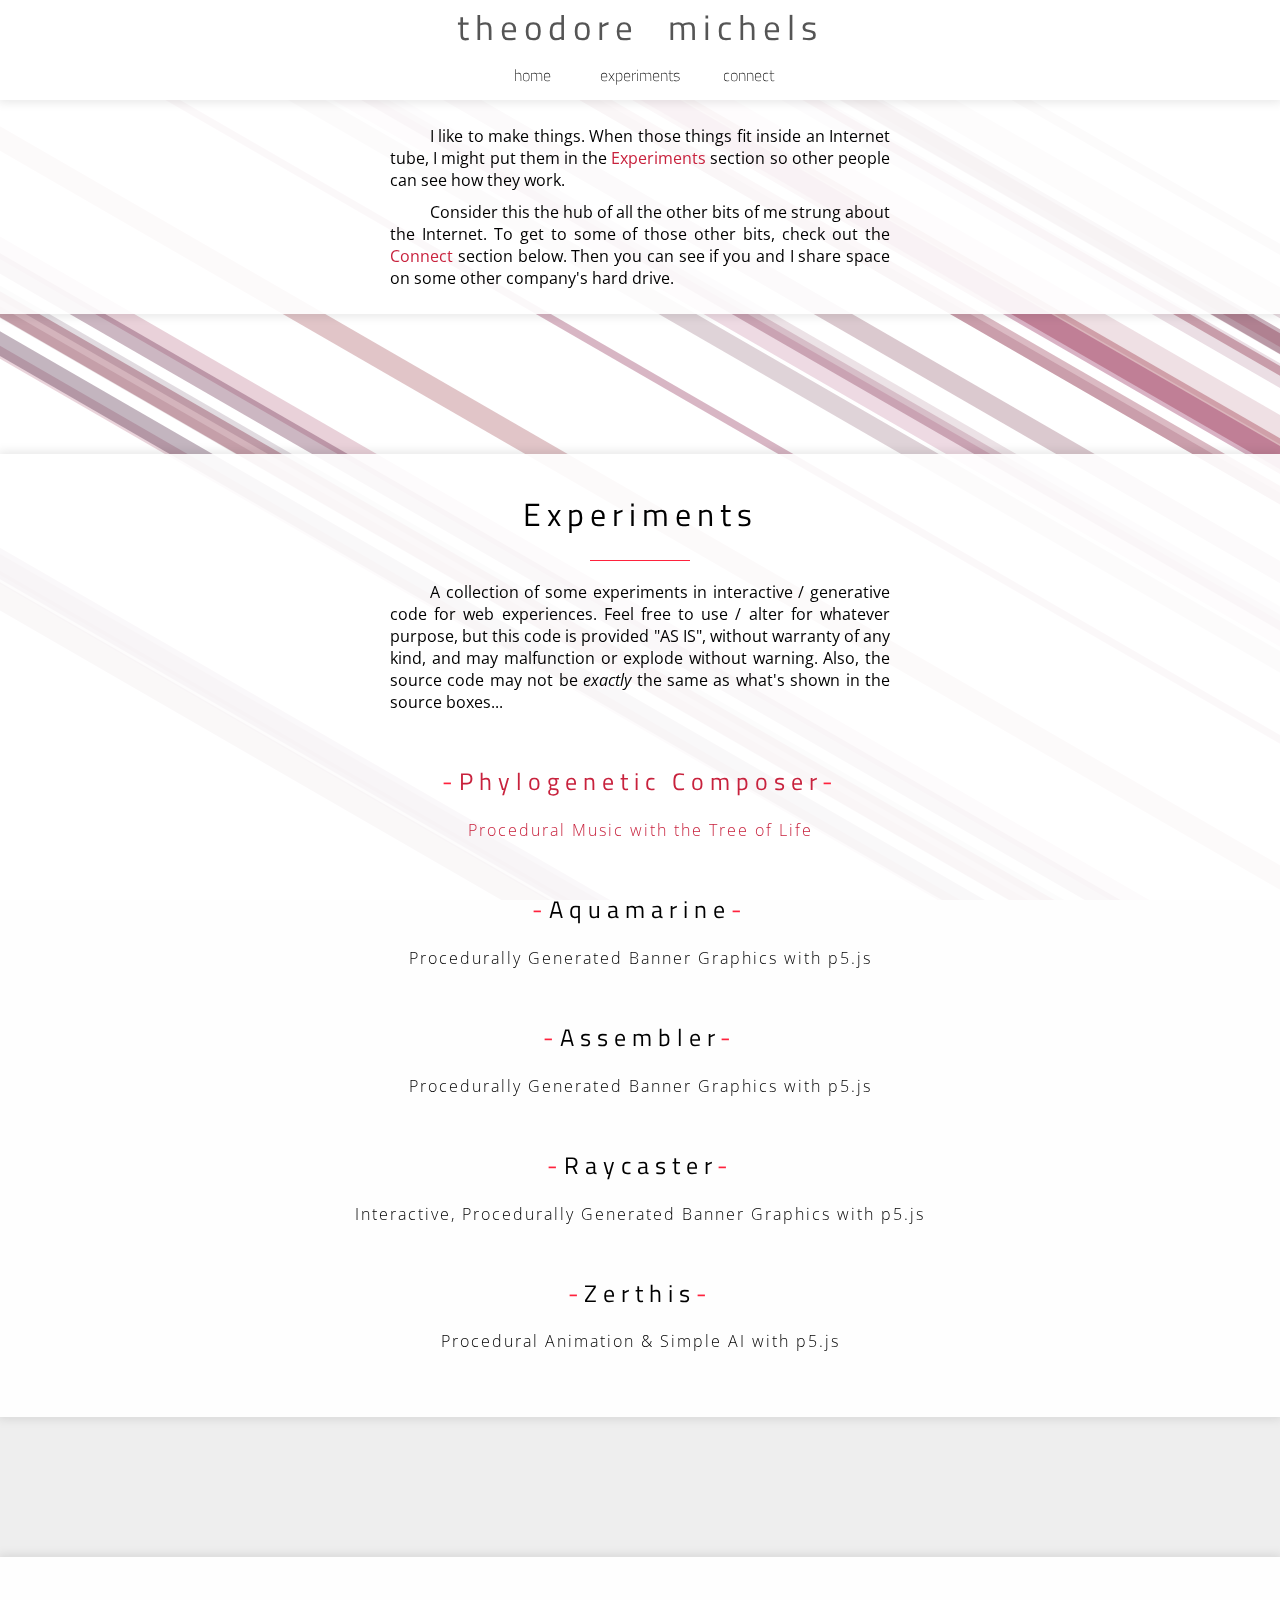
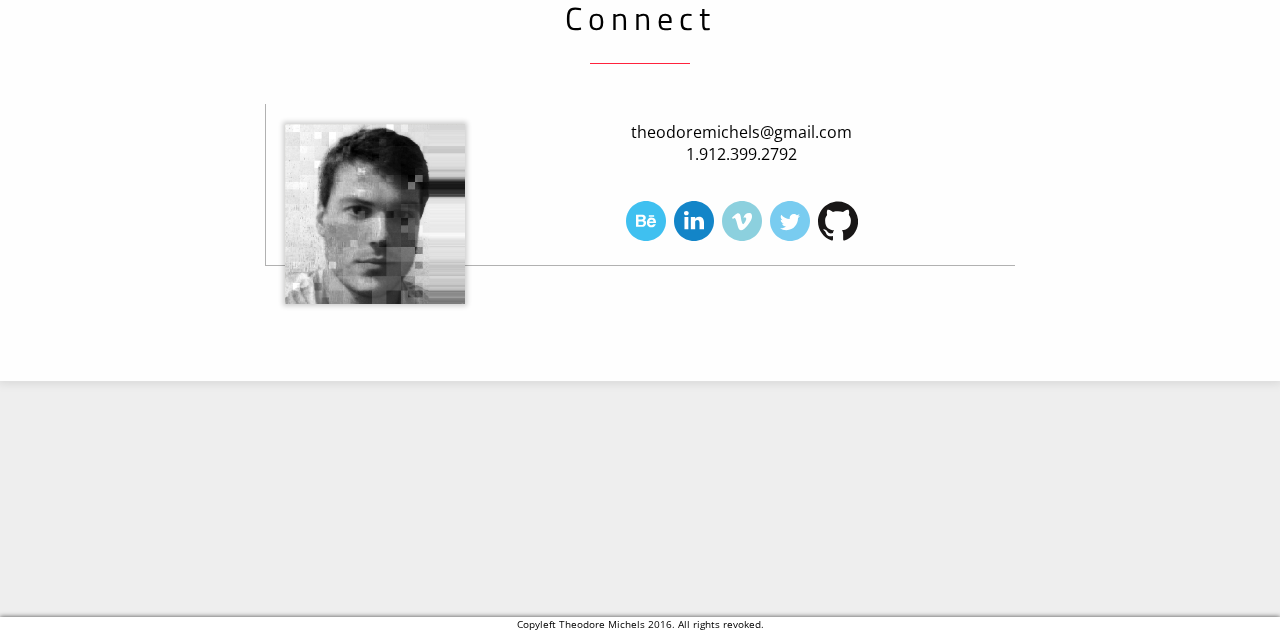
<file: theodoremichels_com/index.html>
<!doctype html>
<html>

<head>
    <link rel="stylesheet" type="text/css" href="style.css">

    <link href="http://fonts.googleapis.com/css?family=Titillium+Web:400,300,700" rel="stylesheet" type="text/css">
    <link href='https://fonts.googleapis.com/css?family=Open+Sans:400,700,300' rel='stylesheet' type='text/css'>
    <meta charset="utf-8">
    <!-- Need to do all kinds of fixing for mobile... -->
    <meta name="viewport" content="width=device-width, initial-scale=1, maximum-scale=1, minimum-scale = 1">
    <title>Theodore Michels</title>
    <script src="js/lib/three.min.js"></script>
    <script src="js/lib/jquery-1.11.3.min.js"></script>
    <script src="js/lib/p5.min.js"></script>
    <script src="js/lib/p5.dom.js"></script>
    <script src="js/lib/jquery.visible.min.js"></script>

    <script src="js/experiments/raycasterBG.js"></script>


</head>

<body>

    <div class="navigationBox">

        <h1>Theodore Michels</h1>

        <nav>
            <ul>
                <li class="navItem" href="#main">Home</li><li class="navItem" href="#experiments">Experiments</li><li class="navItem" href="#connect">Connect</li>
            </ul>
        </nav>

    </div>

    <div id="top-padding"></div>
    <div id="main">
        <!-- INTRO -->
        <section>
            <p>I like to make things. When those things fit inside an Internet tube, I might put them in the <a class="localLink" onclick="customScrollTo('#experiments')">Experiments</a> section so other people can see how they work.</p>
            <p>Consider this the hub of all the other bits of me strung about the Internet. To get to some of those other bits, check out the <a class="localLink" onclick="customScrollTo('#connect')">Connect</a> section below. Then you can see if you and I share space on some other company's hard drive.
            </p>
        </section>

        <!-- EXPERIMENTS -->
        <section id="experiments">

            <header>
                <h1>Experiments</h1>
                <div class="accentDiv"></div>
            </header>
            <p> A collection of some experiments in interactive / generative code for web experiences. Feel free to use / alter for whatever purpose, but this code is provided "AS IS", without warranty of any kind, and may malfunction or explode without warning. Also, the source code may not be <em>exactly</em> the same as what's shown in the source boxes...</p>
            <a href="http://www.phylogenetic-composer.com" target="_blank">
                <div class="expLink">
                    <h2>Phylogenetic Composer</h2>
                    <h3>Procedural Music with the Tree of Life</h3>
                </div>
            </a>
            
            <a href="experiments/aquamarine.html" target="_blank">
                <div class="expLink">
                    <h2>Aquamarine</h2>
                    <h3>Procedurally Generated Banner Graphics with <a href="http://p5js.org/" target="_blank">p5.js</a></h3>
                </div>
            </a>

            <a href="experiments/assembler.html" target="_blank">
                <div class="expLink">
                    <h2>Assembler</h2>
                    <h3>Procedurally Generated Banner Graphics with <a href="http://p5js.org/" target="_blank">p5.js</a></h3>
                </div>
            </a>

            <a href="experiments/raycaster.html" target="_blank">
                <div class="expLink">
                    <h2>Raycaster</h2>
                    <h3>Interactive, Procedurally Generated Banner Graphics with <a href="http://p5js.org/" target="_blank">p5.js</a></h3>
                </div>
            </a>


            <a href="experiments/zerthis.html" target="_blank">
                <div class="expLink">
                    <h2>Zerthis</h2>
                    <h3>Procedural Animation &amp; Simple AI with <a href="http://p5js.org/" target="_blank">p5.js</a></h3>
                </div>
            </a>
        </section>

        <!-- CONNECT -->
        <div class="section-container">
            <section id="connect">

                <header>
                    <h1>Connect</h1>
                    <div class="accentDiv"></div>
                </header>
                <div id="connectBox">
                    <contact>
                        <img id="portrait" src="images/TheodoreMichels.jpg" alt="Theodore Michels" width="180px" height="180px">
                        <div id="connectContainer">
                            <ul>
                                <li><a href="mailto:theodoremichels@gmail.com">theodoremichels@gmail.com</a>
                                </li>
                                <li><a href="tel:19123992792">1.912.399.2792</a>
                                </li>
                            </ul>
                            <ul class="iconList">
                                <li>
                                    <a href="https://www.behance.net/theodoremichels" target="_blank"><img src="images/behanceicon.svg" alt="Theodore Michels on Behance">
                                    </a>
                                </li>
                                <li>
                                    <a href="https://www.linkedin.com/pub/theodore-michels/a3/139/6b3" target="_blank"><img src="images/linkedinicon.svg" alt="Theodore Michels on LinkedIn">
                                    </a>
                                </li>
                                <li>
                                    <a href="https://vimeo.com/theodoremichels" target="_blank"><img src="images/vimeoicon.svg" alt="Theodore Michels on Vimeo">
                                    </a>
                                </li>
                                <li>
                                    <a href="https://twitter.com/TheodoreQM" target="_blank"><img src="images/twittericon.svg" alt="Theodore Michels on Twitter">
                                    </a>
                                </li>
                                <li>
                                    <a href="https://github.com/TheodoreMichels" target="_blank"><img src="images/githubicon.svg" alt="Theodore Michels on GitHub">
                                    </a>
                                </li>
                            </ul>
                        </div>
                    </contact>
                </div>
            </section>
        </div>
    </div>


    <script>
        $(".sourceCodeButton").click(function () {

            if ($(this).siblings(".formattedCode").css("display") == "none") {
                $(this).siblings(".formattedCode").slideDown();
            } else {
                $(this).siblings(".formattedCode").slideUp();
            }
        });

        $(".navItem").click(function () {
            customScrollTo($(this).attr("href"));
        });

        function customScrollTo(id) {
            $('html, body').animate({
                scrollTop: $(id).offset().top - 100
            }, 800, function () {
                //window.location = id;
            });

        }
    </script>
    <div class="footerBox">
        <footer>Copyleft Theodore Michels 2016. All rights revoked.
            <br>
        </footer>
    </div>
    <div id="rayCastBG">
    </div>
</body>

</html>
</file>
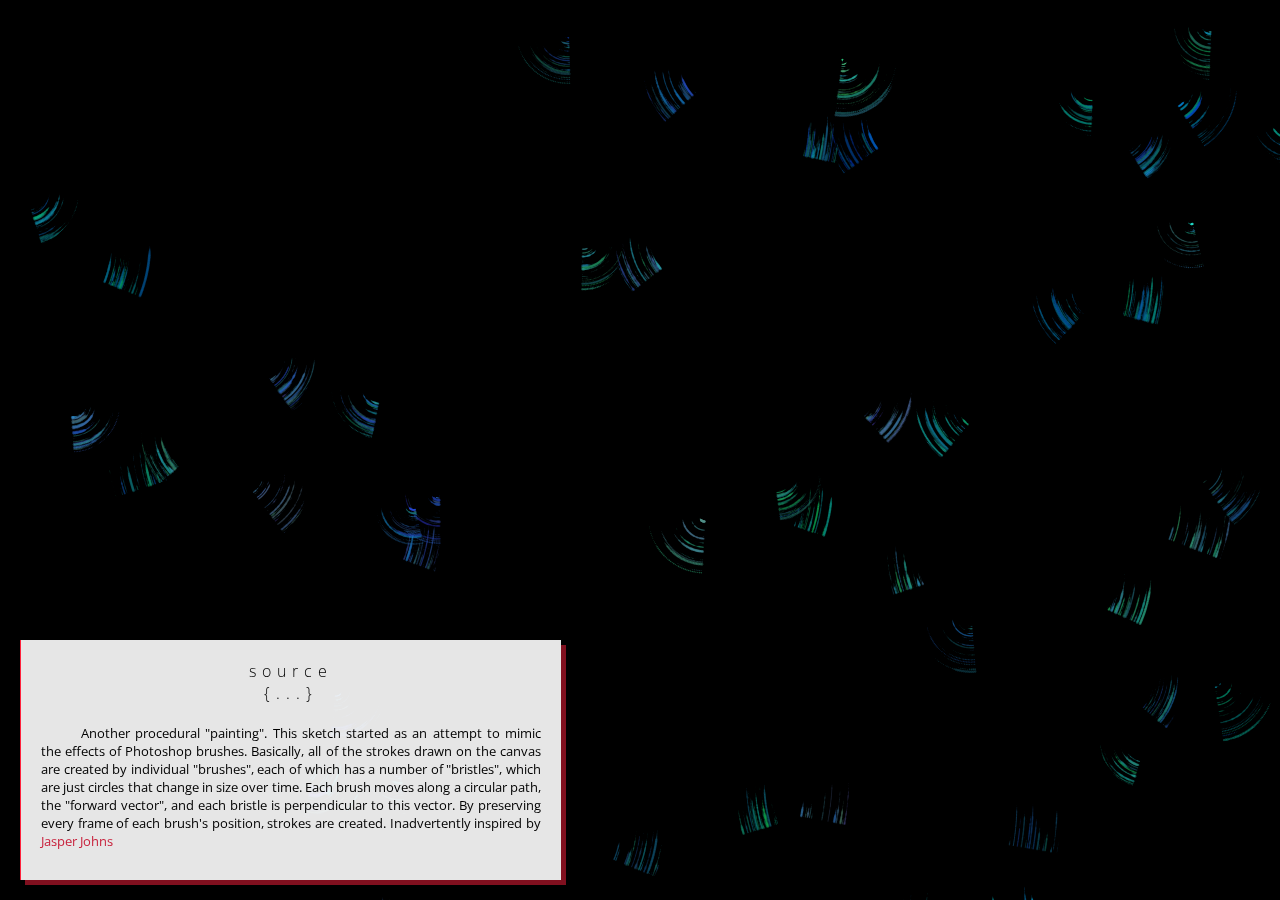
<file: theodoremichels_com/experiments/aquamarine.html>
<!doctype html>

<html>

<head>
    <title>Aquamarine</title>
    <link rel="stylesheet" type="text/css" href="../style.css">

    <link href="http://fonts.googleapis.com/css?family=Titillium+Web:400,300,700" rel="stylesheet" type="text/css">
    <link href='https://fonts.googleapis.com/css?family=Open+Sans:400,700,300' rel='stylesheet' type='text/css'>
    
    <script src="../js/lib/p5.min.js"></script>
    <script src="../js/lib/jquery-1.11.3.min.js"></script>

    <script src="../js/experiments/aquamarine.js"></script>
    
    
</head>

<body>
    <div id="p5Canvas"></div>

    <div id="aquamarine" class="p5Canvas"></div>
    <div class="p5Box">
        <h3 class="sourceCodeButton">source<br>{...}</h3>
        <div class="formattedCode">
            <!-- HTML generated using hilite.me -->
            <div style="background: #f8f8f8; overflow:auto;width:auto;height:480px;border:solid gray;border-width:.1em .1em .1em .8em;padding:.2em .6em;"><pre style="margin: 0; line-height: 125%"><span style="color: #408080; font-style: italic">/*</span>
<span style="color: #408080; font-style: italic">Aquamarine</span>
<span style="color: #408080; font-style: italic"> Procedurally Generated Banner Graphics</span>
<span style="color: #408080; font-style: italic"> Theodore Michels 2015</span>
<span style="color: #408080; font-style: italic"> Last updated: 07/30/2015</span>
<span style="color: #408080; font-style: italic"> */</span>

<span style="color: #408080; font-style: italic">// Put this in a function instance so that everything is out of the global namespace</span>
<span style="color: #008000; font-weight: bold">var</span> aquamarine <span style="color: #666666">=</span> <span style="color: #008000; font-weight: bold">function</span> (a) {
    <span style="color: #408080; font-style: italic">// An array of &quot;brushes&quot;, which will create all of the strokes</span>
    <span style="color: #008000; font-weight: bold">var</span> numBrushes <span style="color: #666666">=</span> <span style="color: #666666">50</span>;
    <span style="color: #008000; font-weight: bold">var</span> theBrushes <span style="color: #666666">=</span> [];

    a.setup <span style="color: #666666">=</span> <span style="color: #008000; font-weight: bold">function</span> () {
        canvas <span style="color: #666666">=</span> a.createCanvas(a.windowWidth <span style="color: #666666">*</span> <span style="color: #666666">0.8</span>, <span style="color: #666666">480</span>);
        a.smooth();

        <span style="color: #008000; font-weight: bold">for</span> (<span style="color: #008000; font-weight: bold">var</span> i <span style="color: #666666">=</span> <span style="color: #666666">0</span>; i <span style="color: #666666">&lt;</span> numBrushes; i<span style="color: #666666">++</span>) {
            theBrushes[i] <span style="color: #666666">=</span> <span style="color: #008000; font-weight: bold">new</span> Brush(a.random(a.width), a.random(a.height)); <span style="color: #408080; font-style: italic">// Initialize all of the brushes at random positions</span>
        }
        a.background(<span style="color: #666666">0</span>); <span style="color: #408080; font-style: italic">// Initialize the background.</span>
    }

    a.draw <span style="color: #666666">=</span> <span style="color: #008000; font-weight: bold">function</span> () { <span style="color: #408080; font-style: italic">// Note that no background is drawn here - previous frames are preserved.</span>
        <span style="color: #008000; font-weight: bold">for</span> (<span style="color: #008000; font-weight: bold">var</span> i <span style="color: #666666">=</span> <span style="color: #666666">0</span>; i <span style="color: #666666">&lt;</span> numBrushes; i<span style="color: #666666">++</span>) {
            theBrushes[i].update(); <span style="color: #408080; font-style: italic">// Update all of the brushes.</span>
            <span style="color: #008000; font-weight: bold">if</span> (theBrushes[i].strokeLifetime <span style="color: #666666">&gt;</span> theBrushes[i].strokeDuration <span style="color: #666666">*</span> <span style="color: #666666">2</span>) {
                theBrushes[i] <span style="color: #666666">=</span> <span style="color: #008000; font-weight: bold">new</span> Brush(a.random(a.width), a.random(a.height)); <span style="color: #408080; font-style: italic">// If a brush has been drawing for too long, then re-initialize it.</span>
                
            }
        }
        a.strokeWeight(<span style="color: #666666">20</span>);
        a.stroke(<span style="color: #666666">0</span>);
        a.line(<span style="color: #666666">0</span>,<span style="color: #666666">0</span>, a.width, <span style="color: #666666">0</span>);
        a.line(<span style="color: #666666">0</span>, <span style="color: #666666">0</span>, <span style="color: #666666">0</span>, a.height);
        a.line(<span style="color: #666666">0</span>, a.height, a.width, a.height);
        a.line(a.width, <span style="color: #666666">0</span>, a.width, a.height);
    }

    <span style="color: #408080; font-style: italic">// Consists of several &quot;bristles&quot;, which are just ellipses of different sizes and colors,</span>
    <span style="color: #408080; font-style: italic">// which appear and disappear at different rates.</span>
    <span style="color: #008000; font-weight: bold">function</span> Brush(startX, startY) {
        <span style="color: #008000; font-weight: bold">this</span>.numBristles <span style="color: #666666">=</span> <span style="color: #666666">25</span>; <span style="color: #408080; font-style: italic">// How many different points are drawing lines?</span>

        <span style="color: #008000; font-weight: bold">this</span>.brushPosition <span style="color: #666666">=</span> <span style="color: #008000; font-weight: bold">new</span> p5.Vector(startX, startY); <span style="color: #408080; font-style: italic">// The central brush position.</span>
        <span style="color: #008000; font-weight: bold">this</span>.brushMovement <span style="color: #666666">=</span> <span style="color: #008000; font-weight: bold">new</span> p5.Vector(); <span style="color: #408080; font-style: italic">// The movement vector.</span>

        <span style="color: #008000; font-weight: bold">this</span>.bristlePositions <span style="color: #666666">=</span> []; <span style="color: #408080; font-style: italic">// The position of each &quot;bristle&quot;</span>
        <span style="color: #008000; font-weight: bold">this</span>.bristleSpeeds <span style="color: #666666">=</span> []; <span style="color: #408080; font-style: italic">// Each bristle increases in size at a different rate.</span>
        <span style="color: #008000; font-weight: bold">this</span>.bristleSizes <span style="color: #666666">=</span> []; <span style="color: #408080; font-style: italic">// Keeps track of the current size of each bristle.</span>
        <span style="color: #008000; font-weight: bold">this</span>.bristleColors <span style="color: #666666">=</span> []; <span style="color: #408080; font-style: italic">// Each bristle should have a slightly different color.</span>
        <span style="color: #008000; font-weight: bold">this</span>.startOffsets <span style="color: #666666">=</span> []; <span style="color: #408080; font-style: italic">// Each bristle should start drawing at different times.</span>
        <span style="color: #008000; font-weight: bold">this</span>.maxBristleSize <span style="color: #666666">=</span> []; <span style="color: #408080; font-style: italic">// The maximum size of this bristle.</span>

        <span style="color: #008000; font-weight: bold">this</span>.brushWidth <span style="color: #666666">=</span> a.random(<span style="color: #666666">30</span>, <span style="color: #666666">60</span>); <span style="color: #408080; font-style: italic">// How wide is the brush?</span>

        <span style="color: #008000; font-weight: bold">this</span>.strokeDuration <span style="color: #666666">=</span> a.random(<span style="color: #666666">100</span>, <span style="color: #666666">400</span>); <span style="color: #408080; font-style: italic">// When should the stroke start tapering off?</span>
        <span style="color: #008000; font-weight: bold">this</span>.strokeLifetime <span style="color: #666666">=</span> <span style="color: #666666">0</span>; <span style="color: #408080; font-style: italic">// How long has the stroke been...&quot;stroking&quot;?</span>

        <span style="color: #008000; font-weight: bold">this</span>.moveCounter <span style="color: #666666">=</span> <span style="color: #666666">0</span>; <span style="color: #408080; font-style: italic">// For drawing curves.</span>
        <span style="color: #008000; font-weight: bold">this</span>.moveRate <span style="color: #666666">=</span> a.random(<span style="color: #666666">-0.04</span>, <span style="color: #666666">0.04</span>); <span style="color: #408080; font-style: italic">// How fast is the curve drawn - also affects the &quot;tightness&quot; of the curve</span>
        <span style="color: #408080; font-style: italic">// Random colors.</span>
        <span style="color: #008000; font-weight: bold">this</span>.colorR <span style="color: #666666">=</span> a.random(<span style="color: #666666">0</span>, <span style="color: #666666">100</span>);
        <span style="color: #008000; font-weight: bold">this</span>.colorG <span style="color: #666666">=</span> a.random(<span style="color: #666666">100</span>, <span style="color: #666666">255</span>);
        <span style="color: #008000; font-weight: bold">this</span>.colorB <span style="color: #666666">=</span> a.random(<span style="color: #666666">180</span>, <span style="color: #666666">255</span>);

        <span style="color: #408080; font-style: italic">// Each bristle is special and unique - like a snowflake!</span>
        <span style="color: #008000; font-weight: bold">for</span> (<span style="color: #008000; font-weight: bold">var</span> i <span style="color: #666666">=</span> <span style="color: #666666">0</span>; i <span style="color: #666666">&lt;</span> <span style="color: #008000; font-weight: bold">this</span>.numBristles; i<span style="color: #666666">++</span>) {
            <span style="color: #008000; font-weight: bold">this</span>.bristleSizes[i] <span style="color: #666666">=</span> <span style="color: #666666">0.0</span>;
            <span style="color: #008000; font-weight: bold">this</span>.maxBristleSize[i] <span style="color: #666666">=</span> a.random(<span style="color: #666666">1</span>, <span style="color: #666666">3.0</span>);
            <span style="color: #008000; font-weight: bold">this</span>.bristleSpeeds[i] <span style="color: #666666">=</span> a.random(<span style="color: #666666">0.01</span>, <span style="color: #666666">0.2</span>);
            <span style="color: #008000; font-weight: bold">this</span>.startOffsets[i] <span style="color: #666666">=</span> a.random(<span style="color: #666666">0</span>, <span style="color: #666666">60</span>);
            <span style="color: #008000; font-weight: bold">this</span>.bristleColors[i] <span style="color: #666666">=</span> a.color(a.random(<span style="color: #008000; font-weight: bold">this</span>.colorR <span style="color: #666666">/</span> <span style="color: #666666">2</span>, <span style="color: #008000; font-weight: bold">this</span>.colorR), a.random(<span style="color: #008000; font-weight: bold">this</span>.colorG <span style="color: #666666">/</span> <span style="color: #666666">2</span>, <span style="color: #008000; font-weight: bold">this</span>.colorG), a.random(<span style="color: #008000; font-weight: bold">this</span>.colorB <span style="color: #666666">/</span> <span style="color: #666666">2</span>, <span style="color: #008000; font-weight: bold">this</span>.colorB), <span style="color: #666666">100</span>);
        }

        <span style="color: #008000; font-weight: bold">this</span>.update <span style="color: #666666">=</span> <span style="color: #008000; font-weight: bold">function</span> () {
            <span style="color: #008000; font-weight: bold">this</span>.moveCounter <span style="color: #666666">+=</span> <span style="color: #008000; font-weight: bold">this</span>.moveRate; <span style="color: #408080; font-style: italic">// Increment the counter.</span>
            <span style="color: #008000; font-weight: bold">this</span>.brushMovement <span style="color: #666666">=</span> <span style="color: #008000; font-weight: bold">new</span> p5.Vector(a.sin(<span style="color: #008000; font-weight: bold">this</span>.moveCounter), a.cos(<span style="color: #008000; font-weight: bold">this</span>.moveCounter)); <span style="color: #408080; font-style: italic">// The brush moves in a circle.</span>
            <span style="color: #008000; font-weight: bold">this</span>.strokeLifetime<span style="color: #666666">++</span>; <span style="color: #408080; font-style: italic">// How many frames has this been around?</span>
            <span style="color: #008000; font-weight: bold">this</span>.brushPosition.add(<span style="color: #008000; font-weight: bold">this</span>.brushMovement); <span style="color: #408080; font-style: italic">// Add the movement vector to the current position.</span>
            <span style="color: #008000; font-weight: bold">this</span>.perpVector <span style="color: #666666">=</span> <span style="color: #008000; font-weight: bold">new</span> p5.Vector(<span style="color: #666666">-</span><span style="color: #008000; font-weight: bold">this</span>.brushMovement.y, <span style="color: #008000; font-weight: bold">this</span>.brushMovement.x); <span style="color: #408080; font-style: italic">// Get a vector perpendicular to the forward vector.</span>
            <span style="color: #008000; font-weight: bold">this</span>.perpVector.normalize();

            a.noStroke();
            <span style="color: #008000; font-weight: bold">for</span> (<span style="color: #008000; font-weight: bold">var</span> i <span style="color: #666666">=</span> <span style="color: #666666">0</span>; i <span style="color: #666666">&lt;</span> <span style="color: #008000; font-weight: bold">this</span>.numBristles; i<span style="color: #666666">++</span>) {
                <span style="color: #008000; font-weight: bold">if</span> (<span style="color: #008000; font-weight: bold">this</span>.strokeLifetime <span style="color: #666666">&gt;</span> <span style="color: #008000; font-weight: bold">this</span>.startOffsets[i]) { <span style="color: #408080; font-style: italic">// If the stroke has been around longer than its offset, start increasing its size.</span>
                    <span style="color: #008000; font-weight: bold">if</span> (<span style="color: #008000; font-weight: bold">this</span>.strokeLifetime <span style="color: #666666">&gt;</span> <span style="color: #008000; font-weight: bold">this</span>.strokeDuration) { <span style="color: #408080; font-style: italic">// If the lifetime is greater than the duration, start decreasing the stroke size.</span>
                        <span style="color: #008000; font-weight: bold">if</span> (<span style="color: #008000; font-weight: bold">this</span>.strokeLifetime <span style="color: #666666">-</span> <span style="color: #008000; font-weight: bold">this</span>.strokeDuration <span style="color: #666666">&gt;</span> <span style="color: #008000; font-weight: bold">this</span>.startOffsets[i]) { <span style="color: #408080; font-style: italic">// Use the start offset again so that strokes start tapering at different times.</span>
                            <span style="color: #008000; font-weight: bold">this</span>.bristleSizes[i] <span style="color: #666666">-=</span> <span style="color: #008000; font-weight: bold">this</span>.bristleSpeeds[i];
                        }
                    } <span style="color: #008000; font-weight: bold">else</span> {
                        <span style="color: #008000; font-weight: bold">this</span>.bristleSizes[i] <span style="color: #666666">+=</span> <span style="color: #008000; font-weight: bold">this</span>.bristleSpeeds[i]; <span style="color: #408080; font-style: italic">// Increase the bristle size.</span>
                        <span style="color: #008000; font-weight: bold">this</span>.bristleSizes[i] <span style="color: #666666">+=</span> a.random(<span style="color: #666666">-0.4</span>, <span style="color: #666666">0.4</span>); <span style="color: #408080; font-style: italic">// Add random varation to bristle size for a more &quot;organic&quot; look.</span>
                    }

                    <span style="color: #408080; font-style: italic">// Clamp the bristle size between 0 and the max.</span>
                    <span style="color: #008000; font-weight: bold">if</span> (<span style="color: #008000; font-weight: bold">this</span>.bristleSizes[i] <span style="color: #666666">&gt;</span> <span style="color: #008000; font-weight: bold">this</span>.maxBristleSize[i]) {
                        <span style="color: #008000; font-weight: bold">this</span>.bristleSizes[i] <span style="color: #666666">=</span> <span style="color: #008000; font-weight: bold">this</span>.maxBristleSize[i];
                    }
                    <span style="color: #008000; font-weight: bold">if</span> (<span style="color: #008000; font-weight: bold">this</span>.bristleSizes[i] <span style="color: #666666">&lt;</span> <span style="color: #666666">0</span>) {
                        <span style="color: #008000; font-weight: bold">this</span>.bristleSizes[i] <span style="color: #666666">=</span> <span style="color: #666666">0</span>;
                    }                    
                }

                <span style="color: #008000; font-weight: bold">this</span>.bristlePositions[i] <span style="color: #666666">=</span> <span style="color: #008000; font-weight: bold">this</span>.perpVector.copy();
                <span style="color: #408080; font-style: italic">// Arrange bristles perpendicular to the forward vector at varying distances.</span>
                <span style="color: #008000; font-weight: bold">this</span>.bristleOffset <span style="color: #666666">=</span> (i <span style="color: #666666">+</span> <span style="color: #666666">0.5</span> <span style="color: #666666">-</span> <span style="color: #008000; font-weight: bold">this</span>.numBristles <span style="color: #666666">/</span> <span style="color: #666666">2.0</span>) <span style="color: #666666">*</span> (<span style="color: #008000; font-weight: bold">this</span>.brushWidth <span style="color: #666666">/</span> <span style="color: #008000; font-weight: bold">this</span>.numBristles);
                <span style="color: #008000; font-weight: bold">this</span>.bristlePositions[i].mult(<span style="color: #008000; font-weight: bold">this</span>.bristleOffset);
                <span style="color: #008000; font-weight: bold">this</span>.bristlePositions[i].add(<span style="color: #008000; font-weight: bold">this</span>.brushPosition); <span style="color: #408080; font-style: italic">// Add the offset vector to the current position.</span>

                a.fill(<span style="color: #008000; font-weight: bold">this</span>.bristleColors[i]); <span style="color: #408080; font-style: italic">// Fill with this particular bristle&#39;s color.</span>
                <span style="color: #408080; font-style: italic">// Each bristle is an ellipses perpendicular to the forward vector.</span>
                a.ellipse(<span style="color: #008000; font-weight: bold">this</span>.bristlePositions[i].x, <span style="color: #008000; font-weight: bold">this</span>.bristlePositions[i].y, <span style="color: #008000; font-weight: bold">this</span>.bristleSizes[i], <span style="color: #008000; font-weight: bold">this</span>.bristleSizes[i]);
            }
        }
    }
}

<span style="color: #008000; font-weight: bold">var</span> p5_aq <span style="color: #666666">=</span> <span style="color: #008000; font-weight: bold">new</span> p5(aquamarine, <span style="color: #BA2121">&quot;aquamarine&quot;</span>);
</pre>
            </div>

        </div>
        <p class="description">Another procedural "painting". This sketch started as an attempt to mimic the effects of Photoshop brushes. Basically, all of the strokes drawn on the canvas are created by individual "brushes", each of which has a number of "bristles", which are just circles that change in size over time. Each brush moves along a circular path, the "forward vector", and each bristle is perpendicular to this vector. By preserving every frame of each brush's position, strokes are created. Inadvertently inspired by <a href="http://www.jasper-johns.org/target-with-four-faces.jsp" target="_blank">Jasper Johns</a>
        </p>
    </div>
    
    <script>

        $(".sourceCodeButton").click(function () {

            if ($(this).siblings(".formattedCode").css("display") == "none") {
                $(this).siblings(".formattedCode").slideDown();
            } else {
                $(this).siblings(".formattedCode").slideUp();
            }
        });

    </script>
</body>

</html>
</file>
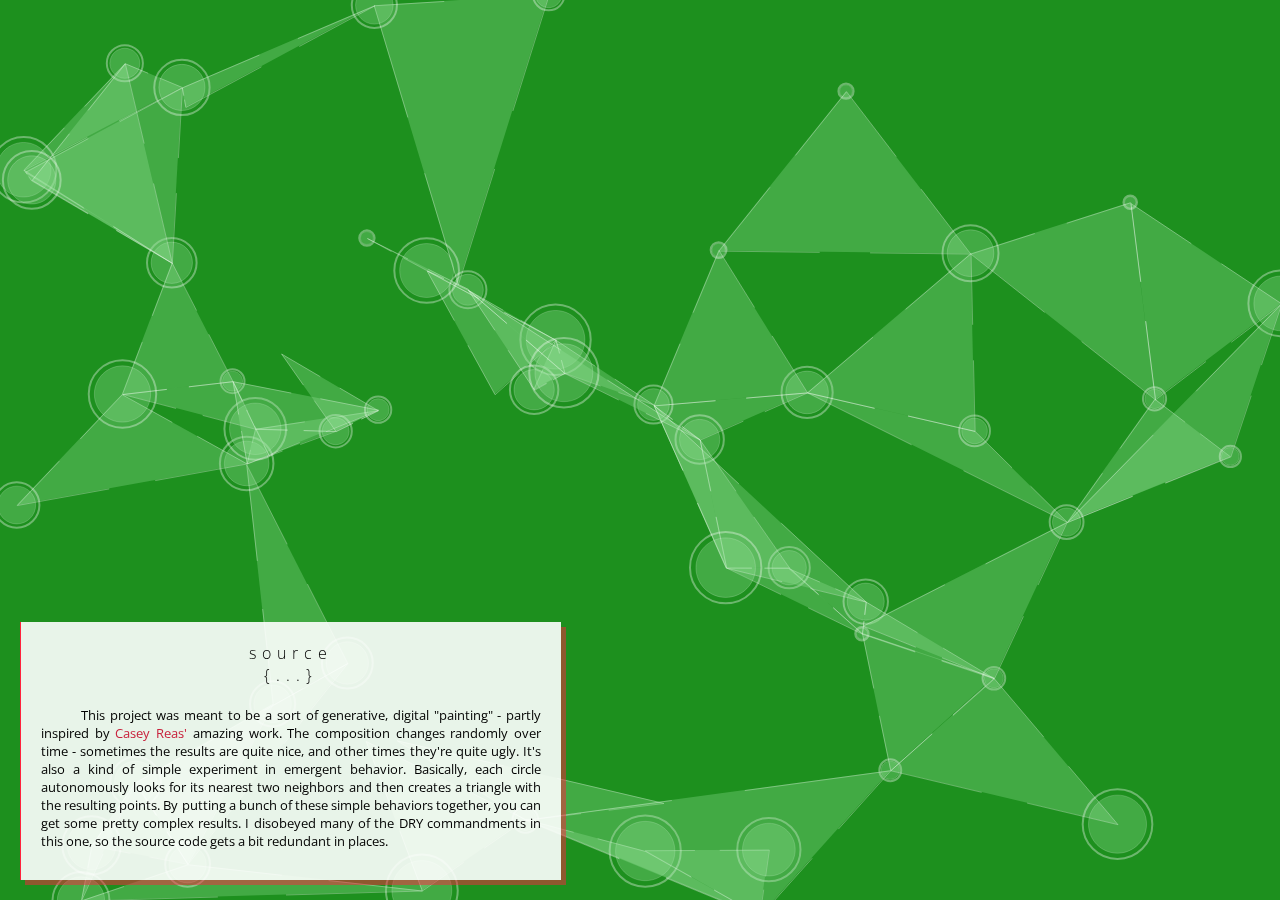
<file: theodoremichels_com/experiments/assembler.html>
<!doctype html>

<html>

<head>
    <title>Assembler</title>
    <link rel="stylesheet" type="text/css" href="../style.css">

    <link href="http://fonts.googleapis.com/css?family=Titillium+Web:400,300,700" rel="stylesheet" type="text/css">
    <link href='https://fonts.googleapis.com/css?family=Open+Sans:400,700,300' rel='stylesheet' type='text/css'>
    
    <script src="../js/lib/p5.min.js"></script>
    <script src="../js/lib/jquery-1.11.3.min.js"></script>

    <script src="../js/experiments/assembler.js"></script>
    
    
</head>

<body>
    <div id="p5Canvas"></div>

    <div id="assembler" class="p5Canvas"></div>
    <div class="p5Box">

        <h3 class="sourceCodeButton">source<br>{...}</h3>
        <div class="formattedCode">
                <!-- HTML generated using hilite.me -->
                <div style="background: #f8f8f8; overflow:auto;width:auto;height:480px;border:solid gray;border-width:.1em .1em .1em .8em;padding:.2em .6em;">
                    <pre style="margin: 0; line-height: 125%"><span style="color: #408080; font-style: italic">/*</span>
<span style="color: #408080; font-style: italic">Assembler</span>
<span style="color: #408080; font-style: italic"> Procedurally Generated Banner Graphics</span>
<span style="color: #408080; font-style: italic"> Theodore Michels 2015</span>
<span style="color: #408080; font-style: italic"> Last updated: 07/22/2015</span>
<span style="color: #408080; font-style: italic"> */</span>

<span style="color: #408080; font-style: italic">// Put this in a function instance so that everything is out of the global namespace</span>
<span style="color: #008000; font-weight: bold">var</span> assembler <span style="color: #666666">=</span> <span style="color: #008000; font-weight: bold">function</span> (a) {
    <span style="color: #008000; font-weight: bold">var</span> numPoints <span style="color: #666666">=</span> <span style="color: #666666">50</span>; <span style="color: #408080; font-style: italic">// The starting number of points.</span>

    <span style="color: #008000; font-weight: bold">var</span> smartPoints <span style="color: #666666">=</span> []; <span style="color: #408080; font-style: italic">// Contains each of the points which will look for other points to connect to.</span>

    <span style="color: #008000; font-weight: bold">var</span> moving <span style="color: #666666">=</span> <span style="color: #008000; font-weight: bold">false</span>; <span style="color: #408080; font-style: italic">// Is the composition currently moving?</span>
    <span style="color: #008000; font-weight: bold">var</span> moveDuration <span style="color: #666666">=</span> <span style="color: #666666">300</span>; <span style="color: #408080; font-style: italic">// For how long should the composition move (frames)?</span>
    <span style="color: #008000; font-weight: bold">var</span> timeMoving <span style="color: #666666">=</span> <span style="color: #666666">0</span>;
    <span style="color: #008000; font-weight: bold">var</span> stillDuration <span style="color: #666666">=</span> <span style="color: #666666">0</span>; <span style="color: #408080; font-style: italic">// For how long should the composition remain still?</span>
    <span style="color: #008000; font-weight: bold">var</span> timeStill <span style="color: #666666">=</span> <span style="color: #666666">0</span>;

    <span style="color: #408080; font-style: italic">/**** Colors ****/</span>
    <span style="color: #408080; font-style: italic">// Keep track of previous colors to interpolate between them.</span>
    <span style="color: #008000; font-weight: bold">var</span> bgColor;
    <span style="color: #008000; font-weight: bold">var</span> bgColorLast;
    <span style="color: #008000; font-weight: bold">var</span> currentBgColor <span style="color: #666666">=</span> a.color(<span style="color: #666666">0</span>, <span style="color: #666666">0</span>, <span style="color: #666666">0</span>);

    <span style="color: #008000; font-weight: bold">var</span> triColor;
    <span style="color: #008000; font-weight: bold">var</span> triColorLast;
    <span style="color: #008000; font-weight: bold">var</span> currentTriColor <span style="color: #666666">=</span> a.color(<span style="color: #666666">0</span>, <span style="color: #666666">0</span>, <span style="color: #666666">0</span>);

    a.setup <span style="color: #666666">=</span> <span style="color: #008000; font-weight: bold">function</span> () {
        canvas <span style="color: #666666">=</span> a.createCanvas(a.windowWidth, <span style="color: #666666">480</span>);
        a.smooth();
        a.background(<span style="color: #666666">0</span>);
        <span style="color: #008000; font-weight: bold">for</span> (<span style="color: #008000; font-weight: bold">var</span> i <span style="color: #666666">=</span> <span style="color: #666666">0</span>; i <span style="color: #666666">&lt;</span> numPoints; i<span style="color: #666666">++</span>) {
            smartPoints[i] <span style="color: #666666">=</span> <span style="color: #008000; font-weight: bold">new</span> SmartPoint(); <span style="color: #408080; font-style: italic">// Create the initial number of &quot;Smart Points&quot; (class listed below...)</span>
        }
        <span style="color: #408080; font-style: italic">// Random starting colors.</span>
        bgColorLast <span style="color: #666666">=</span> a.color(a.random(<span style="color: #666666">180</span>), a.random(<span style="color: #666666">180</span>), a.random(<span style="color: #666666">180</span>));
        bgColor <span style="color: #666666">=</span> a.color(a.random(<span style="color: #666666">180</span>), a.random(<span style="color: #666666">180</span>), a.random(<span style="color: #666666">180</span>));
        triColorLast <span style="color: #666666">=</span> a.color(a.random(<span style="color: #666666">255</span>), a.random(<span style="color: #666666">255</span>), a.random(<span style="color: #666666">255</span>), <span style="color: #666666">80</span>);
        triColor <span style="color: #666666">=</span> a.color(a.random(<span style="color: #666666">255</span>), a.random(<span style="color: #666666">255</span>), a.random(<span style="color: #666666">255</span>), <span style="color: #666666">80</span>);
    }

    a.draw <span style="color: #666666">=</span> <span style="color: #008000; font-weight: bold">function</span> () {
        a.background(currentBgColor); <span style="color: #408080; font-style: italic">// Fill with the currently lerped bgColor  </span>
        <span style="color: #408080; font-style: italic">// Move once the time is up.</span>
        <span style="color: #008000; font-weight: bold">if</span> (timeStill <span style="color: #666666">&gt;</span> stillDuration) {
            moving <span style="color: #666666">=</span> <span style="color: #008000; font-weight: bold">true</span>;
        } <span style="color: #008000; font-weight: bold">else</span> {
            moving <span style="color: #666666">=</span> <span style="color: #008000; font-weight: bold">false</span>;
        }

        <span style="color: #008000; font-weight: bold">if</span> (moving) {
            timeMoving<span style="color: #666666">++</span>;
            <span style="color: #408080; font-style: italic">// While moving, interpolate the colors of the background and triangles between random values</span>
            currentBgColor <span style="color: #666666">=</span> a.lerpColor(bgColorLast, bgColor, timeMoving <span style="color: #666666">/</span> moveDuration);
            currentTriColor <span style="color: #666666">=</span> a.lerpColor(triColorLast, triColor, timeMoving <span style="color: #666666">/</span> moveDuration);
            <span style="color: #408080; font-style: italic">// Once the movement time is up, generate some new random values and reset counters.</span>
            <span style="color: #008000; font-weight: bold">if</span> (timeMoving <span style="color: #666666">&gt;</span> moveDuration) {
                stillDuration <span style="color: #666666">=</span> a.random(<span style="color: #666666">200</span>, <span style="color: #666666">600</span>);
                moveDuration <span style="color: #666666">=</span> a.random(<span style="color: #666666">100</span>, <span style="color: #666666">400</span>);
                timeStill <span style="color: #666666">=</span> <span style="color: #666666">0</span>;
                timeMoving <span style="color: #666666">=</span> <span style="color: #666666">0</span>;

                bgColorLast <span style="color: #666666">=</span> bgColor; <span style="color: #408080; font-style: italic">// This color is now the last one; then generate a new one.</span>
                bgColor <span style="color: #666666">=</span> a.color(a.random(<span style="color: #666666">180</span>), a.random(<span style="color: #666666">180</span>), a.random(<span style="color: #666666">180</span>));

                triColorLast <span style="color: #666666">=</span> triColor;
                triColor <span style="color: #666666">=</span> a.color(a.random(<span style="color: #666666">255</span>), a.random(<span style="color: #666666">255</span>), a.random(<span style="color: #666666">255</span>), <span style="color: #666666">80</span>);
            }
        } <span style="color: #008000; font-weight: bold">else</span> {
            timeStill<span style="color: #666666">++</span>;
        }

        <span style="color: #008000; font-weight: bold">for</span> (<span style="color: #008000; font-weight: bold">var</span> i <span style="color: #666666">=</span> <span style="color: #666666">0</span>; i <span style="color: #666666">&lt;</span> smartPoints.length; i<span style="color: #666666">++</span>) {
            smartPoints[i].update(); <span style="color: #408080; font-style: italic">// Update all points    </span>

            <span style="color: #008000; font-weight: bold">if</span> (smartPoints[i].done) {
                <span style="color: #408080; font-style: italic">// After removing inactive points, add new ones.</span>
                smartPoints[i] <span style="color: #666666">=</span> <span style="color: #008000; font-weight: bold">new</span> SmartPoint();
            }
        }
    }

    <span style="color: #408080; font-style: italic">/******** CLASSES ********/</span>
    <span style="color: #008000; font-weight: bold">function</span> SmartPoint() {
        <span style="color: #408080; font-style: italic">// This &quot;SmartPoint&quot; looks for its 2 nearest neighbors and draws a triangle using itself and the other 2 points.</span>
        <span style="color: #008000; font-weight: bold">this</span>.offscreen <span style="color: #666666">=</span> <span style="color: #008000; font-weight: bold">false</span>; <span style="color: #408080; font-style: italic">// If this point is &quot;out of bounds&quot;, it should stop looking for connections.</span>
        <span style="color: #008000; font-weight: bold">this</span>.done <span style="color: #666666">=</span> <span style="color: #008000; font-weight: bold">false</span>;

        <span style="color: #008000; font-weight: bold">this</span>.size <span style="color: #666666">=</span> a.random(<span style="color: #666666">10</span>, <span style="color: #666666">60</span>);
        <span style="color: #008000; font-weight: bold">this</span>.alphaValue <span style="color: #666666">=</span> <span style="color: #666666">0.0</span>;

        <span style="color: #008000; font-weight: bold">this</span>.currentPosition <span style="color: #666666">=</span> <span style="color: #008000; font-weight: bold">new</span> p5.Vector(a.random(a.width), a.random(a.height)); <span style="color: #408080; font-style: italic">// Position of this point.</span>
        <span style="color: #008000; font-weight: bold">this</span>.currentEndPoint1 <span style="color: #666666">=</span> <span style="color: #008000; font-weight: bold">new</span> p5.Vector(); <span style="color: #408080; font-style: italic">// Where are the points of the triangle currently?</span>
        <span style="color: #008000; font-weight: bold">this</span>.currentEndPoint2 <span style="color: #666666">=</span> <span style="color: #008000; font-weight: bold">new</span> p5.Vector();
        <span style="color: #008000; font-weight: bold">this</span>.movement <span style="color: #666666">=</span> p5.Vector.random2D(); <span style="color: #408080; font-style: italic">// Generate a random movement direction for this point.</span>
        <span style="color: #008000; font-weight: bold">this</span>.movement.mult(a.random(<span style="color: #666666">0.2</span>, <span style="color: #666666">1.0</span>));
        <span style="color: #408080; font-style: italic">// Are the other ends of the triangle moving? If so, how far have they gotten?</span>
        <span style="color: #008000; font-weight: bold">this</span>.moving1 <span style="color: #666666">=</span> <span style="color: #008000; font-weight: bold">false</span>;
        <span style="color: #008000; font-weight: bold">this</span>.moveCounter1 <span style="color: #666666">=</span> <span style="color: #666666">0.0</span>;
        <span style="color: #008000; font-weight: bold">this</span>.moving2 <span style="color: #666666">=</span> <span style="color: #008000; font-weight: bold">false</span>;
        <span style="color: #008000; font-weight: bold">this</span>.moveCounter2 <span style="color: #666666">=</span> <span style="color: #666666">0.0</span>;

        <span style="color: #408080; font-style: italic">// The other &quot;Smart Points&quot; that this point is linked to.</span>
        <span style="color: #408080; font-style: italic">// Also keep track of the &quot;OLD&quot; points for interpolation.</span>
        <span style="color: #008000; font-weight: bold">this</span>.sibling_1 <span style="color: #666666">=</span> <span style="color: #008000; font-weight: bold">this</span>;
        <span style="color: #008000; font-weight: bold">this</span>.sibling_1_OLD <span style="color: #666666">=</span> <span style="color: #008000; font-weight: bold">this</span>;
        <span style="color: #008000; font-weight: bold">this</span>.sibling_2 <span style="color: #666666">=</span> <span style="color: #008000; font-weight: bold">this</span>;
        <span style="color: #008000; font-weight: bold">this</span>.sibling_2_OLD <span style="color: #666666">=</span> <span style="color: #008000; font-weight: bold">this</span>;

        <span style="color: #008000; font-weight: bold">this</span>.update <span style="color: #666666">=</span> <span style="color: #008000; font-weight: bold">function</span> () { <span style="color: #408080; font-style: italic">// The class&#39; central function</span>

            <span style="color: #408080; font-style: italic">// Check to see if the point is offscreen (with some padding)</span>
            <span style="color: #008000; font-weight: bold">if</span> (<span style="color: #008000; font-weight: bold">this</span>.currentPosition.x <span style="color: #666666">&gt;</span> a.width <span style="color: #666666">+</span> a.width <span style="color: #666666">/</span> <span style="color: #666666">4</span> <span style="color: #666666">||</span>
                <span style="color: #008000; font-weight: bold">this</span>.currentPosition.x <span style="color: #666666">&lt;</span> <span style="color: #666666">0</span> <span style="color: #666666">-</span> a.width <span style="color: #666666">/</span> <span style="color: #666666">4</span> <span style="color: #666666">||</span>
                <span style="color: #008000; font-weight: bold">this</span>.currentPosition.y <span style="color: #666666">&gt;</span> a.height <span style="color: #666666">+</span> a.height <span style="color: #666666">/</span> <span style="color: #666666">4</span> <span style="color: #666666">||</span>
                <span style="color: #008000; font-weight: bold">this</span>.currentPosition.y <span style="color: #666666">&lt;</span> <span style="color: #666666">0</span> <span style="color: #666666">-</span> a.height <span style="color: #666666">/</span> <span style="color: #666666">4</span>) {
                <span style="color: #008000; font-weight: bold">if</span> (<span style="color: #666666">!</span><span style="color: #008000; font-weight: bold">this</span>.offscreen) { <span style="color: #408080; font-style: italic">// This should only happen once.</span>
                    <span style="color: #008000; font-weight: bold">this</span>.offscreen <span style="color: #666666">=</span> <span style="color: #008000; font-weight: bold">true</span>;
                }
            }

            <span style="color: #008000; font-weight: bold">if</span> (moving) {
                <span style="color: #008000; font-weight: bold">this</span>.currentPosition.add(<span style="color: #008000; font-weight: bold">this</span>.movement); <span style="color: #408080; font-style: italic">// Add the random movement vector if applicable</span>
            }
            <span style="color: #408080; font-style: italic">/******** FIND 2 NEAREST POINTS ********/</span>
            <span style="color: #408080; font-style: italic">// If this point is not offscreen, and if neither of its points are moving, then continue looking for the closest points.</span>
            <span style="color: #008000; font-weight: bold">if</span> (<span style="color: #666666">!</span><span style="color: #008000; font-weight: bold">this</span>.offscreen <span style="color: #666666">&amp;&amp;</span> <span style="color: #666666">!</span><span style="color: #008000; font-weight: bold">this</span>.moving1 <span style="color: #666666">&amp;&amp;</span> <span style="color: #666666">!</span><span style="color: #008000; font-weight: bold">this</span>.moving2) {
                <span style="color: #008000; font-weight: bold">for</span> (<span style="color: #008000; font-weight: bold">var</span> i <span style="color: #666666">=</span> <span style="color: #666666">0</span>; i <span style="color: #666666">&lt;</span> smartPoints.length; i<span style="color: #666666">++</span>) { <span style="color: #408080; font-style: italic">// Look through every other point.</span>
                    <span style="color: #008000; font-weight: bold">this</span>.curPoint <span style="color: #666666">=</span> smartPoints[i]; <span style="color: #408080; font-style: italic">// Placeholder for simplification</span>
                    <span style="color: #008000; font-weight: bold">if</span> (<span style="color: #008000; font-weight: bold">this</span>.curPoint <span style="color: #666666">!=</span> <span style="color: #008000; font-weight: bold">this</span> <span style="color: #666666">&amp;&amp;</span> <span style="color: #408080; font-style: italic">// Don&#39;t look at self.</span>
                        <span style="color: #008000; font-weight: bold">this</span>.curPoint <span style="color: #666666">!=</span> <span style="color: #008000; font-weight: bold">this</span>.sibling_2 <span style="color: #666666">&amp;&amp;</span> <span style="color: #408080; font-style: italic">// Don&#39;t look if already connected via &quot;sibling_2&quot;</span>
                        <span style="color: #008000; font-weight: bold">this</span>.curPoint.sibling_1 <span style="color: #666666">!=</span> <span style="color: #008000; font-weight: bold">this</span> <span style="color: #666666">&amp;&amp;</span> <span style="color: #408080; font-style: italic">// Ignore if other points are already connected to this one.</span>
                        <span style="color: #008000; font-weight: bold">this</span>.curPoint.sibling_2 <span style="color: #666666">!=</span> <span style="color: #008000; font-weight: bold">this</span>) {
                        <span style="color: #408080; font-style: italic">// Finally, if the currently examined point is closer that the current &quot;sibling&quot;, then this point will be its new sibling.</span>
                        <span style="color: #008000; font-weight: bold">if</span> (<span style="color: #008000; font-weight: bold">this</span>.sibling_1 <span style="color: #666666">==</span> <span style="color: #008000; font-weight: bold">this</span> <span style="color: #666666">||</span>
                            <span style="color: #008000; font-weight: bold">this</span>.sibling_1.offscreen <span style="color: #666666">||</span>
                            p5.Vector.dist(<span style="color: #008000; font-weight: bold">this</span>.currentPosition, <span style="color: #008000; font-weight: bold">this</span>.curPoint.currentPosition) <span style="color: #666666">&lt;</span> p5.Vector.dist(<span style="color: #008000; font-weight: bold">this</span>.currentPosition, <span style="color: #008000; font-weight: bold">this</span>.sibling_1.currentPosition)
                        ) {
                            <span style="color: #008000; font-weight: bold">this</span>.sibling_1 <span style="color: #666666">=</span> <span style="color: #008000; font-weight: bold">this</span>.curPoint;
                        }
                        <span style="color: #408080; font-style: italic">// Now, do the same thing again to get the second point.</span>
                        <span style="color: #008000; font-weight: bold">if</span> (<span style="color: #008000; font-weight: bold">this</span>.curPoint <span style="color: #666666">!=</span> <span style="color: #008000; font-weight: bold">this</span>.sibling_1) { <span style="color: #408080; font-style: italic">// Ignore sibling_1</span>
                            <span style="color: #008000; font-weight: bold">if</span> (<span style="color: #008000; font-weight: bold">this</span>.sibling_2 <span style="color: #666666">==</span> <span style="color: #008000; font-weight: bold">this</span> <span style="color: #666666">||</span>
                                p5.Vector.dist(<span style="color: #008000; font-weight: bold">this</span>.currentPosition, <span style="color: #008000; font-weight: bold">this</span>.curPoint.currentPosition) <span style="color: #666666">&lt;</span> p5.Vector.dist(<span style="color: #008000; font-weight: bold">this</span>.currentPosition, <span style="color: #008000; font-weight: bold">this</span>.sibling_2.currentPosition) <span style="color: #666666">||</span>
                                <span style="color: #008000; font-weight: bold">this</span>.sibling_2.offscreen
                            ) {
                                <span style="color: #008000; font-weight: bold">this</span>.sibling_2 <span style="color: #666666">=</span> <span style="color: #008000; font-weight: bold">this</span>.curPoint;
                            }
                        }
                    }
                }
            }

            <span style="color: #408080; font-style: italic">/******** MOVE TO NEAREST POINTS ********/</span>
            <span style="color: #408080; font-style: italic">/**** First Point ****/</span>
            <span style="color: #008000; font-weight: bold">if</span> (<span style="color: #008000; font-weight: bold">this</span>.sibling_1 <span style="color: #666666">!=</span> <span style="color: #008000; font-weight: bold">this</span>.sibling_1_OLD <span style="color: #666666">||</span> <span style="color: #008000; font-weight: bold">this</span>.offscreen) { <span style="color: #408080; font-style: italic">// If the nearest sibling has changed...then move to it.</span>
                <span style="color: #008000; font-weight: bold">this</span>.moving1 <span style="color: #666666">=</span> <span style="color: #008000; font-weight: bold">true</span>;
            }

            <span style="color: #008000; font-weight: bold">if</span> (<span style="color: #008000; font-weight: bold">this</span>.moving1) { <span style="color: #408080; font-style: italic">// If moving...interpolate between points based on a number of factors.</span>
                <span style="color: #008000; font-weight: bold">this</span>.moveCounter1 <span style="color: #666666">+=</span> <span style="color: #666666">0.05</span>; <span style="color: #408080; font-style: italic">// Increment the counter for interpolation.</span>
                <span style="color: #008000; font-weight: bold">if</span> (<span style="color: #666666">!</span><span style="color: #008000; font-weight: bold">this</span>.offscreen) { <span style="color: #408080; font-style: italic">// If not offscreen, lerp between the old position and the new.</span>
                    <span style="color: #008000; font-weight: bold">this</span>.currentEndPoint1 <span style="color: #666666">=</span> p5.Vector.lerp(<span style="color: #008000; font-weight: bold">this</span>.sibling_1_OLD.currentPosition, <span style="color: #008000; font-weight: bold">this</span>.sibling_1.currentPosition, <span style="color: #008000; font-weight: bold">this</span>.moveCounter1);
                } <span style="color: #008000; font-weight: bold">else</span> { <span style="color: #408080; font-style: italic">// Otherwise, &quot;retract&quot; by lerping between the nearest point and the current position.</span>
                    <span style="color: #008000; font-weight: bold">this</span>.currentEndPoint1 <span style="color: #666666">=</span> p5.Vector.lerp(<span style="color: #008000; font-weight: bold">this</span>.sibling_1.currentPosition, <span style="color: #008000; font-weight: bold">this</span>.currentPosition, <span style="color: #008000; font-weight: bold">this</span>.moveCounter1);
                }
            } <span style="color: #008000; font-weight: bold">else</span> { <span style="color: #408080; font-style: italic">// If finished moving, the end point is just the sibling&#39;s position.</span>
                <span style="color: #008000; font-weight: bold">this</span>.currentEndPoint1 <span style="color: #666666">=</span> <span style="color: #008000; font-weight: bold">this</span>.sibling_1.currentPosition;
            }

            <span style="color: #008000; font-weight: bold">if</span> (<span style="color: #008000; font-weight: bold">this</span>.moveCounter1 <span style="color: #666666">&gt;=</span> <span style="color: #666666">1.0</span>) { <span style="color: #408080; font-style: italic">// If the counter is greater than 1 (at the destination), then stop moving.</span>
                <span style="color: #008000; font-weight: bold">this</span>.moving1 <span style="color: #666666">=</span> <span style="color: #008000; font-weight: bold">false</span>; <span style="color: #408080; font-style: italic">// Stop moving and reset the counter.</span>
                <span style="color: #008000; font-weight: bold">this</span>.moveCounter1 <span style="color: #666666">=</span> <span style="color: #666666">0.0</span>;
                <span style="color: #008000; font-weight: bold">if</span> (<span style="color: #666666">!</span><span style="color: #008000; font-weight: bold">this</span>.offscreen) {
                    <span style="color: #008000; font-weight: bold">this</span>.sibling_1_OLD <span style="color: #666666">=</span> <span style="color: #008000; font-weight: bold">this</span>.sibling_1; <span style="color: #408080; font-style: italic">// The old and current siblings are now the same.</span>
                } <span style="color: #008000; font-weight: bold">else</span> {
                    <span style="color: #008000; font-weight: bold">this</span>.done <span style="color: #666666">=</span> <span style="color: #008000; font-weight: bold">true</span>; <span style="color: #408080; font-style: italic">// If offscreen, this point is ready for removal.</span>
                }
            }
            <span style="color: #408080; font-style: italic">/**** Second Point ****/</span>
            <span style="color: #008000; font-weight: bold">if</span> (<span style="color: #008000; font-weight: bold">this</span>.sibling_2 <span style="color: #666666">!=</span> <span style="color: #008000; font-weight: bold">this</span>.sibling_2_OLD <span style="color: #666666">||</span> <span style="color: #008000; font-weight: bold">this</span>.offscreen) { <span style="color: #408080; font-style: italic">// Now do the same thing for the second point.</span>
                <span style="color: #008000; font-weight: bold">this</span>.moving2 <span style="color: #666666">=</span> <span style="color: #008000; font-weight: bold">true</span>;
            }

            <span style="color: #008000; font-weight: bold">if</span> (<span style="color: #008000; font-weight: bold">this</span>.moving2) {
                <span style="color: #008000; font-weight: bold">this</span>.moveCounter2 <span style="color: #666666">+=</span> <span style="color: #666666">0.05</span>;
                <span style="color: #008000; font-weight: bold">if</span> (<span style="color: #666666">!</span><span style="color: #008000; font-weight: bold">this</span>.offscreen) {
                    <span style="color: #008000; font-weight: bold">this</span>.currentEndPoint2 <span style="color: #666666">=</span> p5.Vector.lerp(<span style="color: #008000; font-weight: bold">this</span>.sibling_2_OLD.currentPosition, <span style="color: #008000; font-weight: bold">this</span>.sibling_2.currentPosition, <span style="color: #008000; font-weight: bold">this</span>.moveCounter2);
                } <span style="color: #008000; font-weight: bold">else</span> {
                    <span style="color: #008000; font-weight: bold">this</span>.currentEndPoint2 <span style="color: #666666">=</span> p5.Vector.lerp(<span style="color: #008000; font-weight: bold">this</span>.sibling_2.currentPosition, <span style="color: #008000; font-weight: bold">this</span>.currentPosition, <span style="color: #008000; font-weight: bold">this</span>.moveCounter2);
                }
            } <span style="color: #008000; font-weight: bold">else</span> {
                <span style="color: #008000; font-weight: bold">this</span>.currentEndPoint2 <span style="color: #666666">=</span> <span style="color: #008000; font-weight: bold">this</span>.sibling_2.currentPosition;
            }

            <span style="color: #008000; font-weight: bold">if</span> (<span style="color: #008000; font-weight: bold">this</span>.moveCounter2 <span style="color: #666666">&gt;=</span> <span style="color: #666666">1.0</span>) {
                <span style="color: #008000; font-weight: bold">this</span>.moving2 <span style="color: #666666">=</span> <span style="color: #008000; font-weight: bold">false</span>;
                <span style="color: #008000; font-weight: bold">this</span>.moveCounter2 <span style="color: #666666">=</span> <span style="color: #666666">0.0</span>;
                <span style="color: #008000; font-weight: bold">if</span> (<span style="color: #666666">!</span><span style="color: #008000; font-weight: bold">this</span>.offscreen) {
                    <span style="color: #008000; font-weight: bold">this</span>.sibling_2_OLD <span style="color: #666666">=</span> <span style="color: #008000; font-weight: bold">this</span>.sibling_2;
                } <span style="color: #008000; font-weight: bold">else</span> {
                    <span style="color: #008000; font-weight: bold">this</span>.done <span style="color: #666666">=</span> <span style="color: #008000; font-weight: bold">true</span>;
                }
            }

            <span style="color: #408080; font-style: italic">/******** DISPLAY ********/</span>
            a.noStroke(); <span style="color: #408080; font-style: italic">// No stroke, we&#39;ll draw an &quot;incomplete&quot; border below with line()</span>
            a.strokeWeight(<span style="color: #666666">1</span>);
            a.fill(currentTriColor);
            <span style="color: #408080; font-style: italic">// Draw a triangle between this point and its two siblings.</span>
            a.triangle(<span style="color: #008000; font-weight: bold">this</span>.currentPosition.x, <span style="color: #008000; font-weight: bold">this</span>.currentPosition.y, <span style="color: #008000; font-weight: bold">this</span>.currentEndPoint1.x, <span style="color: #008000; font-weight: bold">this</span>.currentEndPoint1.y, <span style="color: #008000; font-weight: bold">this</span>.currentEndPoint2.x, <span style="color: #008000; font-weight: bold">this</span>.currentEndPoint2.y);

            <span style="color: #408080; font-style: italic">// Fade in the ellipses</span>
            <span style="color: #008000; font-weight: bold">if</span> (<span style="color: #008000; font-weight: bold">this</span>.alphaValue <span style="color: #666666">&lt;</span> <span style="color: #666666">80</span>) {
                <span style="color: #008000; font-weight: bold">this</span>.alphaValue <span style="color: #666666">+=</span> <span style="color: #666666">1</span>;
                <span style="color: #008000; font-weight: bold">if</span> (<span style="color: #008000; font-weight: bold">this</span>.alphaValue <span style="color: #666666">&gt;=</span> <span style="color: #666666">80</span>) {
                    <span style="color: #008000; font-weight: bold">this</span>.alphaValue <span style="color: #666666">=</span> <span style="color: #666666">80.0</span>;
                }
            }

            a.stroke(<span style="color: #666666">255</span>, <span style="color: #008000; font-weight: bold">this</span>.alphaValue <span style="color: #666666">*</span> <span style="color: #666666">2.0</span>);
            a.strokeWeight(<span style="color: #666666">2</span>);
            a.noFill();
            a.ellipse(<span style="color: #008000; font-weight: bold">this</span>.currentPosition.x, <span style="color: #008000; font-weight: bold">this</span>.currentPosition.y, <span style="color: #008000; font-weight: bold">this</span>.size <span style="color: #666666">*</span> <span style="color: #666666">1.2</span>, <span style="color: #008000; font-weight: bold">this</span>.size <span style="color: #666666">*</span> <span style="color: #666666">1.2</span>); <span style="color: #408080; font-style: italic">// The larger, outer ring.</span>

            <span style="color: #008000; font-weight: bold">this</span>.ellipseColor <span style="color: #666666">=</span> a.lerpColor(currentTriColor, currentBgColor);
            <span style="color: #008000; font-weight: bold">this</span>.ellipseColor <span style="color: #666666">=</span> a.color(<span style="color: #008000; font-weight: bold">this</span>.ellipseColor.getRed, <span style="color: #008000; font-weight: bold">this</span>.ellipseColor.getGreen, <span style="color: #008000; font-weight: bold">this</span>.ellipseColor.getBlue, <span style="color: #008000; font-weight: bold">this</span>.alphaValue);
            a.fill(<span style="color: #008000; font-weight: bold">this</span>.ellipseColor); <span style="color: #408080; font-style: italic">// A color between the background and triangles.</span>
            a.stroke(<span style="color: #666666">255</span>, <span style="color: #008000; font-weight: bold">this</span>.alphaValue);
            a.strokeWeight(<span style="color: #666666">1</span>);
            a.ellipse(<span style="color: #008000; font-weight: bold">this</span>.currentPosition.x, <span style="color: #008000; font-weight: bold">this</span>.currentPosition.y, <span style="color: #008000; font-weight: bold">this</span>.size, <span style="color: #008000; font-weight: bold">this</span>.size); <span style="color: #408080; font-style: italic">// The smaller, inner ring.</span>

            <span style="color: #408080; font-style: italic">// Find a bunch of points between all of the triangle&#39;s corners.</span>
            <span style="color: #008000; font-weight: bold">this</span>.start1 <span style="color: #666666">=</span> p5.Vector.lerp(<span style="color: #008000; font-weight: bold">this</span>.currentPosition, <span style="color: #008000; font-weight: bold">this</span>.currentEndPoint1, <span style="color: #666666">0.4</span>);
            <span style="color: #008000; font-weight: bold">this</span>.end1 <span style="color: #666666">=</span> p5.Vector.lerp(<span style="color: #008000; font-weight: bold">this</span>.currentPosition, <span style="color: #008000; font-weight: bold">this</span>.currentEndPoint1, <span style="color: #666666">0.6</span>);
            <span style="color: #008000; font-weight: bold">this</span>.start2 <span style="color: #666666">=</span> p5.Vector.lerp(<span style="color: #008000; font-weight: bold">this</span>.currentPosition, <span style="color: #008000; font-weight: bold">this</span>.currentEndPoint2, <span style="color: #666666">0.4</span>);
            <span style="color: #008000; font-weight: bold">this</span>.end2 <span style="color: #666666">=</span> p5.Vector.lerp(<span style="color: #008000; font-weight: bold">this</span>.currentPosition, <span style="color: #008000; font-weight: bold">this</span>.currentEndPoint2, <span style="color: #666666">0.6</span>);
            <span style="color: #008000; font-weight: bold">this</span>.start3 <span style="color: #666666">=</span> p5.Vector.lerp(<span style="color: #008000; font-weight: bold">this</span>.currentEndPoint1, <span style="color: #008000; font-weight: bold">this</span>.currentEndPoint2, <span style="color: #666666">0.4</span>);
            <span style="color: #008000; font-weight: bold">this</span>.end3 <span style="color: #666666">=</span> p5.Vector.lerp(<span style="color: #008000; font-weight: bold">this</span>.currentEndPoint1, <span style="color: #008000; font-weight: bold">this</span>.currentEndPoint2, <span style="color: #666666">0.6</span>);
            a.strokeWeight(<span style="color: #666666">1</span>);
            a.strokeCap(a.SQUARE);
            a.stroke(<span style="color: #666666">255</span>, <span style="color: #666666">80</span>);
            <span style="color: #408080; font-style: italic">// Draw the border lines</span>
            a.line(<span style="color: #008000; font-weight: bold">this</span>.currentPosition.x, <span style="color: #008000; font-weight: bold">this</span>.currentPosition.y, <span style="color: #008000; font-weight: bold">this</span>.start1.x, <span style="color: #008000; font-weight: bold">this</span>.start1.y);
            a.line(<span style="color: #008000; font-weight: bold">this</span>.currentEndPoint1.x, <span style="color: #008000; font-weight: bold">this</span>.currentEndPoint1.y, <span style="color: #008000; font-weight: bold">this</span>.end1.x, <span style="color: #008000; font-weight: bold">this</span>.end1.y);
            a.line(<span style="color: #008000; font-weight: bold">this</span>.currentPosition.x, <span style="color: #008000; font-weight: bold">this</span>.currentPosition.y, <span style="color: #008000; font-weight: bold">this</span>.start2.x, <span style="color: #008000; font-weight: bold">this</span>.start2.y);
            a.line(<span style="color: #008000; font-weight: bold">this</span>.currentEndPoint2.x, <span style="color: #008000; font-weight: bold">this</span>.currentEndPoint2.y, <span style="color: #008000; font-weight: bold">this</span>.end2.x, <span style="color: #008000; font-weight: bold">this</span>.end2.y);
            a.line(<span style="color: #008000; font-weight: bold">this</span>.currentEndPoint1.x, <span style="color: #008000; font-weight: bold">this</span>.currentEndPoint1.y, <span style="color: #008000; font-weight: bold">this</span>.start3.x, <span style="color: #008000; font-weight: bold">this</span>.start3.y);
            a.line(<span style="color: #008000; font-weight: bold">this</span>.currentEndPoint2.x, <span style="color: #008000; font-weight: bold">this</span>.currentEndPoint2.y, <span style="color: #008000; font-weight: bold">this</span>.end3.x, <span style="color: #008000; font-weight: bold">this</span>.end3.y);
        }
    }
}

<span style="color: #008000; font-weight: bold">var</span> p5_a <span style="color: #666666">=</span> <span style="color: #008000; font-weight: bold">new</span> p5(assembler, <span style="color: #BA2121">&quot;assembler&quot;</span>);
</pre>
                </div>
            </div>
        <p class="description">This project was meant to be a sort of generative, digital "painting" - partly inspired by <a href="http://reas.com/">Casey Reas'</a> amazing work. The composition changes randomly over time - sometimes the results are quite nice, and other times they're quite ugly. It's also a kind of simple experiment in emergent behavior. Basically, each circle autonomously looks for its nearest two neighbors and then creates a triangle with the resulting points. By putting a bunch of these simple behaviors together, you can get some pretty complex results. I disobeyed many of the DRY commandments in this one, so the source code gets a bit redundant in places.
        </p>
        
    </div>
    
    <script>

        $(".sourceCodeButton").click(function () {

            if ($(this).siblings(".formattedCode").css("display") == "none") {
                $(this).siblings(".formattedCode").slideDown();
            } else {
                $(this).siblings(".formattedCode").slideUp();
            }
        });

    </script>
</body>

</html>
</file>
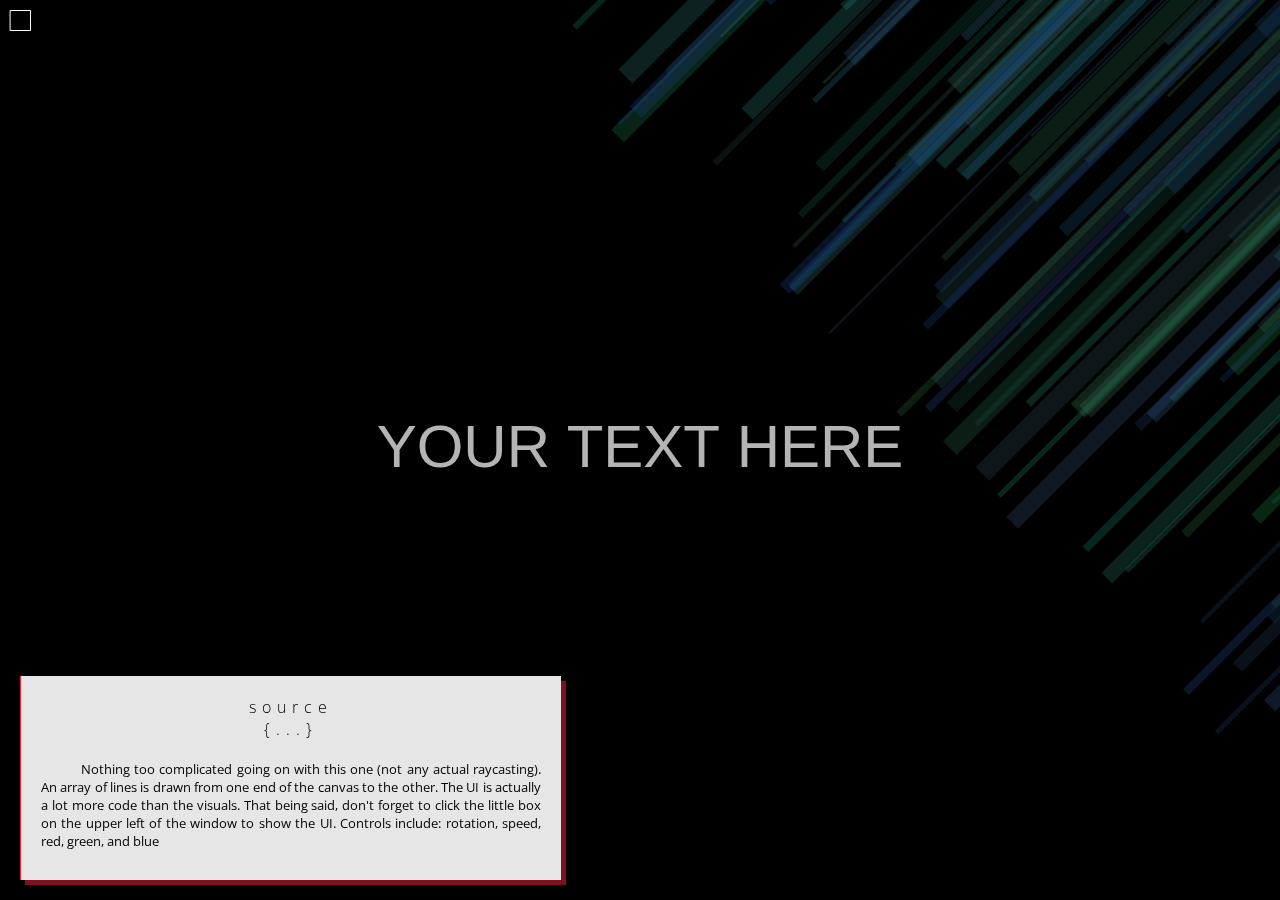
<file: theodoremichels_com/experiments/raycaster.html>
<!doctype html>

<html>

<head>
    <title>Raycaster</title>
    <link rel="stylesheet" type="text/css" href="../style.css">

    <link href="http://fonts.googleapis.com/css?family=Titillium+Web:400,300,700" rel="stylesheet" type="text/css">
    <link href='https://fonts.googleapis.com/css?family=Open+Sans:400,700,300' rel='stylesheet' type='text/css'>
    
    <script src="../js/lib/p5.min.js"></script>
    <script src="../js/lib/jquery-1.11.3.min.js"></script>

    <script src="../js/experiments/raycaster.js"></script>
    
    
</head>

<body>
    <div id="p5Canvas"></div>

    <div id="raycaster" class="p5Canvas"></div>
    <div class="p5Box">

        <h3 class="sourceCodeButton">source<br>{...}</h3>
        <div class="formattedCode">
                <!-- HTML generated using hilite.me -->
                <div style="background: #f8f8f8; overflow:scroll;height:480px;width:auto;border:solid gray;border-width:.1em .1em .1em .8em;padding:.2em .6em;">
                    <pre style="margin: 0; line-height: 125%"><span style="color: #408080; font-style: italic">/*</span>
<span style="color: #408080; font-style: italic">Raycaster</span>
<span style="color: #408080; font-style: italic">Interactive, Procedurally Generated Banner Graphics</span>
<span style="color: #408080; font-style: italic">Theodore Michels 2015</span>
<span style="color: #408080; font-style: italic">Last updated: 07/12/2015</span>
<span style="color: #408080; font-style: italic">*/</span>

<span style="color: #408080; font-style: italic">// Put this in a function instance so that everything is out of the global namespace</span>
<span style="color: #008000; font-weight: bold">var</span> raycaster <span style="color: #666666">=</span> <span style="color: #008000; font-weight: bold">function</span> (r) {
    <span style="color: #008000; font-weight: bold">var</span> numLines <span style="color: #666666">=</span> <span style="color: #666666">200</span>; <span style="color: #408080; font-style: italic">// How many lines at once?</span>
    <span style="color: #008000; font-weight: bold">var</span> rays <span style="color: #666666">=</span> []; <span style="color: #408080; font-style: italic">// Contains all of the &quot;LineRay&quot; objects.</span>

    <span style="color: #008000; font-weight: bold">var</span> rotationAngle <span style="color: #666666">=</span> <span style="color: #666666">135.0</span>; <span style="color: #408080; font-style: italic">// Angle to rotate all of the lines.</span>

    <span style="color: #408080; font-style: italic">/**** UI ****/</span>
    <span style="color: #008000; font-weight: bold">var</span> showUI <span style="color: #666666">=</span> <span style="color: #008000; font-weight: bold">false</span>;
    <span style="color: #008000; font-weight: bold">var</span> overToggle <span style="color: #666666">=</span> <span style="color: #008000; font-weight: bold">false</span>;
    <span style="color: #008000; font-weight: bold">var</span> overSlider <span style="color: #666666">=</span> <span style="color: #008000; font-weight: bold">false</span>;
    <span style="color: #008000; font-weight: bold">var</span> toggleSize <span style="color: #666666">=</span> <span style="color: #666666">20</span>;
    <span style="color: #008000; font-weight: bold">var</span> sliders <span style="color: #666666">=</span> [];

    <span style="color: #008000; font-weight: bold">var</span> canvas
    r.setup <span style="color: #666666">=</span> <span style="color: #008000; font-weight: bold">function</span> () {
        canvas <span style="color: #666666">=</span> r.createCanvas(r.windowWidth, <span style="color: #666666">200</span>);
        canvas.mousePressed(uiCheck); <span style="color: #408080; font-style: italic">// Add mousePressed listener</span>
        canvas.mouseReleased(releaseCheck);
        r.background(<span style="color: #666666">0</span>);
        r.smooth();

        <span style="color: #408080; font-style: italic">/**** INITIALIZE SLIDERS ****/</span>
        sliders[<span style="color: #666666">0</span>] <span style="color: #666666">=</span> <span style="color: #008000; font-weight: bold">new</span> Slider(r.width <span style="color: #666666">/</span> <span style="color: #666666">2</span>, r.height <span style="color: #666666">-</span> toggleSize, r.width <span style="color: #666666">/</span> <span style="color: #666666">2</span>, toggleSize, r.color(<span style="color: #666666">255</span>, <span style="color: #666666">80</span>)); <span style="color: #408080; font-style: italic">// Speed slider</span>

        sliders[<span style="color: #666666">1</span>] <span style="color: #666666">=</span> <span style="color: #008000; font-weight: bold">new</span> Slider(toggleSize, r.height <span style="color: #666666">/</span> <span style="color: #666666">2</span>, toggleSize, r.height <span style="color: #666666">/</span> <span style="color: #666666">2</span>, r.color(<span style="color: #666666">255</span>, <span style="color: #666666">0</span>, <span style="color: #666666">0</span>, <span style="color: #666666">120</span>)); <span style="color: #408080; font-style: italic">// Red value slider</span>
        sliders[<span style="color: #666666">1</span>].sliderValue <span style="color: #666666">=</span> <span style="color: #666666">0.2</span>; <span style="color: #408080; font-style: italic">// Arbitrary initial values</span>
        sliders[<span style="color: #666666">2</span>] <span style="color: #666666">=</span> <span style="color: #008000; font-weight: bold">new</span> Slider(toggleSize <span style="color: #666666">*</span> <span style="color: #666666">3</span>, r.height <span style="color: #666666">/</span> <span style="color: #666666">2</span>, toggleSize, r.height <span style="color: #666666">/</span> <span style="color: #666666">2</span>, r.color(<span style="color: #666666">0</span>, <span style="color: #666666">255</span>, <span style="color: #666666">0</span>, <span style="color: #666666">120</span>)); <span style="color: #408080; font-style: italic">// Green value slider</span>
        sliders[<span style="color: #666666">2</span>].sliderValue <span style="color: #666666">=</span> <span style="color: #666666">0.5</span>;
        sliders[<span style="color: #666666">3</span>] <span style="color: #666666">=</span> <span style="color: #008000; font-weight: bold">new</span> Slider(toggleSize <span style="color: #666666">*</span> <span style="color: #666666">5</span>, r.height <span style="color: #666666">/</span> <span style="color: #666666">2</span>, toggleSize, r.height <span style="color: #666666">/</span> <span style="color: #666666">2</span>, r.color(<span style="color: #666666">0</span>, <span style="color: #666666">0</span>, <span style="color: #666666">255</span>, <span style="color: #666666">120</span>)); <span style="color: #408080; font-style: italic">// Blue value slider</span>
        sliders[<span style="color: #666666">3</span>].sliderValue <span style="color: #666666">=</span> <span style="color: #666666">0.5</span>;

        <span style="color: #408080; font-style: italic">/**** INITIALIZE RAYS ****/</span>
        <span style="color: #008000; font-weight: bold">for</span> (<span style="color: #008000; font-weight: bold">var</span> i <span style="color: #666666">=</span> <span style="color: #666666">0</span>; i <span style="color: #666666">&lt;</span> numLines; i<span style="color: #666666">++</span>) {
            rays[i] <span style="color: #666666">=</span> <span style="color: #008000; font-weight: bold">new</span> LineRay();
            rays[i].init();
        }
    }

    r.draw <span style="color: #666666">=</span> <span style="color: #008000; font-weight: bold">function</span> () {
        r.background(<span style="color: #666666">0</span>);
        <span style="color: #408080; font-style: italic">/******** RAYS ********/</span>
        <span style="color: #408080; font-style: italic">// Translate rays to the center for easy rotation around a central point.</span>
        r.push();
        r.translate(r.width <span style="color: #666666">/</span> <span style="color: #666666">2</span>, r.height <span style="color: #666666">/</span> <span style="color: #666666">2</span>);
        r.rotate(r.radians(rotationAngle));
        <span style="color: #008000; font-weight: bold">for</span> (<span style="color: #008000; font-weight: bold">var</span> i <span style="color: #666666">=</span> <span style="color: #666666">0</span>; i <span style="color: #666666">&lt;</span> numLines; i<span style="color: #666666">++</span>) {
            rays[i].update();
        }
        r.pop();

        <span style="color: #408080; font-style: italic">/******** UI ********/</span>

        <span style="color: #408080; font-style: italic">/**** Toggle ****/</span>
        r.noFill();
        r.stroke(<span style="color: #666666">255</span>);
        r.rectMode(r.CENTER);
        <span style="color: #408080; font-style: italic">// Check to see if the mouse is over the toggle</span>
        <span style="color: #008000; font-weight: bold">if</span> (r.mouseX <span style="color: #666666">&gt;</span> toggleSize <span style="color: #666666">-</span> (toggleSize <span style="color: #666666">/</span> <span style="color: #666666">2</span>) <span style="color: #666666">&amp;&amp;</span>
            r.mouseX <span style="color: #666666">&lt;</span> toggleSize <span style="color: #666666">+</span> (toggleSize <span style="color: #666666">/</span> <span style="color: #666666">2</span>) <span style="color: #666666">&amp;&amp;</span>
            r.mouseY <span style="color: #666666">&lt;</span> r.height <span style="color: #666666">-</span> (toggleSize <span style="color: #666666">/</span> <span style="color: #666666">2</span>) <span style="color: #666666">&amp;&amp;</span>
            r.mouseY <span style="color: #666666">&gt;</span> r.height <span style="color: #666666">-</span> toggleSize <span style="color: #666666">-</span> (toggleSize <span style="color: #666666">/</span> <span style="color: #666666">2</span>)) {
            overToggle <span style="color: #666666">=</span> <span style="color: #008000; font-weight: bold">true</span>;
        } <span style="color: #008000; font-weight: bold">else</span> {
            overToggle <span style="color: #666666">=</span> <span style="color: #008000; font-weight: bold">false</span>;
        }
        <span style="color: #008000; font-weight: bold">if</span> (overToggle) {
            r.strokeWeight(<span style="color: #666666">2</span>);
        } <span style="color: #408080; font-style: italic">// highlight on mouse over</span>
        <span style="color: #008000; font-weight: bold">else</span> {
            r.strokeWeight(<span style="color: #666666">1</span>);
        }

        <span style="color: #008000; font-weight: bold">if</span> (showUI) {
            r.fill(<span style="color: #666666">255</span>, <span style="color: #666666">80</span>);
        } <span style="color: #008000; font-weight: bold">else</span> {
            r.noFill();
        }
        r.rect(toggleSize, r.height <span style="color: #666666">-</span> toggleSize, toggleSize, toggleSize); <span style="color: #408080; font-style: italic">// Draw the toggle</span>

        <span style="color: #008000; font-weight: bold">if</span> (showUI) {
            <span style="color: #408080; font-style: italic">/**** Sliders ****/</span>
            overSlider <span style="color: #666666">=</span> <span style="color: #008000; font-weight: bold">false</span>;
            <span style="color: #008000; font-weight: bold">for</span> (<span style="color: #008000; font-weight: bold">var</span> i <span style="color: #666666">=</span> <span style="color: #666666">0</span>; i <span style="color: #666666">&lt;</span> sliders.length; i<span style="color: #666666">++</span>) {
                sliders[i].update();
                <span style="color: #008000; font-weight: bold">if</span> (sliders[i].mouseOver) {
                    overSlider <span style="color: #666666">=</span> <span style="color: #008000; font-weight: bold">true</span>; <span style="color: #408080; font-style: italic">// true if over ANY sliders</span>
                }
            }
            <span style="color: #408080; font-style: italic">/**** Rotator ****/</span>
            r.strokeWeight(<span style="color: #666666">2</span>);
            r.stroke(<span style="color: #666666">255</span>);
            r.noFill();
            <span style="color: #008000; font-weight: bold">var</span> rotatorSize <span style="color: #666666">=</span> r.height <span style="color: #666666">/</span> <span style="color: #666666">2</span>;

            <span style="color: #008000; font-weight: bold">if</span> (r.mouseIsPressed <span style="color: #666666">&amp;&amp;</span> <span style="color: #666666">!</span>overToggle <span style="color: #666666">&amp;</span> <span style="color: #666666">!</span>overSlider) { <span style="color: #408080; font-style: italic">// If not over the toggle or sliders, then activate the rotator!</span>
                <span style="color: #008000; font-weight: bold">var</span> endVec <span style="color: #666666">=</span> <span style="color: #008000; font-weight: bold">new</span> p5.Vector(r.mouseX, r.mouseY);
                <span style="color: #008000; font-weight: bold">var</span> centralVector <span style="color: #666666">=</span> <span style="color: #008000; font-weight: bold">new</span> p5.Vector(r.width <span style="color: #666666">/</span> <span style="color: #666666">2</span>, r.height <span style="color: #666666">/</span> <span style="color: #666666">2</span>);
                <span style="color: #008000; font-weight: bold">var</span> pointVector <span style="color: #666666">=</span> endVec.copy();
                pointVector.sub(centralVector); <span style="color: #408080; font-style: italic">// Points from the center of the screen to the mouse.</span>
                pointVector.normalize();
                pointVector.mult(rotatorSize <span style="color: #666666">/</span> <span style="color: #666666">2</span>); <span style="color: #408080; font-style: italic">// Normalize and scale so the line lands on the circle</span>

                r.push();
                <span style="color: #008000; font-weight: bold">var</span> angle <span style="color: #666666">=</span> r.degrees(p5.Vector.angleBetween(<span style="color: #008000; font-weight: bold">new</span> p5.Vector(<span style="color: #666666">-1</span>, <span style="color: #666666">0</span>), pointVector)); <span style="color: #408080; font-style: italic">// Get angle between left vector and mouse</span>
                <span style="color: #008000; font-weight: bold">var</span> angleAdjust;
                <span style="color: #008000; font-weight: bold">var</span> finalAngle;
                <span style="color: #008000; font-weight: bold">if</span> (r.mouseY <span style="color: #666666">&gt;</span> r.height <span style="color: #666666">/</span> <span style="color: #666666">2</span>) { <span style="color: #408080; font-style: italic">// .angleBetween only return acute angles, so convert them here when necessary</span>
                    angleAdjust <span style="color: #666666">=</span> <span style="color: #666666">180</span> <span style="color: #666666">-</span> angle;
                    angle <span style="color: #666666">=</span> <span style="color: #666666">180</span> <span style="color: #666666">+</span> angleAdjust;
                }
                rotationAngle <span style="color: #666666">=</span> angle; <span style="color: #408080; font-style: italic">// Rotate the lines accordingly</span>
                r.translate(r.width <span style="color: #666666">/</span> <span style="color: #666666">2</span>, r.height <span style="color: #666666">/</span> <span style="color: #666666">2</span>); <span style="color: #408080; font-style: italic">// Move to the middle to draw the pointVector line</span>
                r.line(<span style="color: #666666">0</span>, <span style="color: #666666">0</span>, pointVector.x, pointVector.y);
                r.fill(<span style="color: #666666">255</span>, <span style="color: #666666">40</span>);
                r.pop();
            }

            r.push(); <span style="color: #408080; font-style: italic">// Using push and pop here to simplify rotations</span>
            r.translate(r.width <span style="color: #666666">/</span> <span style="color: #666666">2</span>, r.height <span style="color: #666666">/</span> <span style="color: #666666">2</span>); <span style="color: #408080; font-style: italic">// Jump to the center to draw</span>
            r.arc(<span style="color: #666666">0</span>, <span style="color: #666666">0</span>, rotatorSize <span style="color: #666666">/</span> <span style="color: #666666">2</span>, rotatorSize <span style="color: #666666">/</span> <span style="color: #666666">2</span>, r.PI, r.radians(rotationAngle) <span style="color: #666666">+</span> r.PI); <span style="color: #408080; font-style: italic">// Draw an arc between the left vector and the pointer vector</span>
            r.noFill();
            r.line(<span style="color: #666666">-</span>rotatorSize <span style="color: #666666">/</span> <span style="color: #666666">2</span>, <span style="color: #666666">0</span>, <span style="color: #666666">0</span>, <span style="color: #666666">0</span>); <span style="color: #408080; font-style: italic">// Draw the ellipses and line</span>
            r.ellipse(<span style="color: #666666">0</span>, <span style="color: #666666">0</span>, rotatorSize, rotatorSize);
            r.ellipse(<span style="color: #666666">-</span>rotatorSize <span style="color: #666666">/</span> <span style="color: #666666">2</span>, <span style="color: #666666">0</span>, <span style="color: #666666">20</span>, <span style="color: #666666">20</span>);
            r.pop();
        }

        <span style="color: #408080; font-style: italic">/**** Text ****/</span>
        r.noStroke();
        r.textSize(<span style="color: #666666">60</span>);
        r.textAlign(r.CENTER, r.CENTER);
        <span style="color: #008000; font-weight: bold">if</span> (<span style="color: #666666">!</span>showUI) {
            r.fill(<span style="color: #666666">255</span>, <span style="color: #666666">180</span>);
        } <span style="color: #008000; font-weight: bold">else</span> {
            r.fill(<span style="color: #666666">255</span>, <span style="color: #666666">20</span>); <span style="color: #408080; font-style: italic">// Fade out when showing UI</span>
        }
        r.text(<span style="color: #BA2121">&quot;YOUR TEXT HERE&quot;</span>, r.width <span style="color: #666666">/</span> <span style="color: #666666">2</span>, r.height <span style="color: #666666">/</span> <span style="color: #666666">2</span>); <span style="color: #408080; font-style: italic">// Put whatever you want here!</span>
    }

    <span style="color: #408080; font-style: italic">/******** CLASSES ********/</span>
    <span style="color: #008000; font-weight: bold">function</span> LineRay() {
        <span style="color: #008000; font-weight: bold">this</span>.lineWidth;
        <span style="color: #008000; font-weight: bold">this</span>.lineSpeed;
        <span style="color: #008000; font-weight: bold">this</span>.currentLerpPoint;

        <span style="color: #008000; font-weight: bold">this</span>.currentLineAlpha; <span style="color: #408080; font-style: italic">// Used to fade out the line</span>
        <span style="color: #008000; font-weight: bold">this</span>.lineColor;

        <span style="color: #008000; font-weight: bold">this</span>.origin;
        <span style="color: #008000; font-weight: bold">this</span>.destination;
        <span style="color: #008000; font-weight: bold">this</span>.currentPosition;

        <span style="color: #008000; font-weight: bold">this</span>.reset; <span style="color: #408080; font-style: italic">// Should the line be reset?</span>
        <span style="color: #408080; font-style: italic">// Called to reset the line once it&#39;s offscreen.</span>
        <span style="color: #008000; font-weight: bold">this</span>.init <span style="color: #666666">=</span> <span style="color: #008000; font-weight: bold">function</span> () {
            <span style="color: #008000; font-weight: bold">this</span>.reset <span style="color: #666666">=</span> <span style="color: #008000; font-weight: bold">false</span>;

            <span style="color: #008000; font-weight: bold">this</span>.lineWidth <span style="color: #666666">=</span> r.random(<span style="color: #666666">2</span>, <span style="color: #666666">20</span>);
            <span style="color: #008000; font-weight: bold">this</span>.lineSpeed <span style="color: #666666">=</span> r.random(<span style="color: #666666">0.01</span>, <span style="color: #666666">0.02</span>);

            <span style="color: #008000; font-weight: bold">this</span>.currentLerpPoint <span style="color: #666666">=</span> <span style="color: #666666">0.0</span>;
            <span style="color: #008000; font-weight: bold">this</span>.currentLineAlpha <span style="color: #666666">=</span> <span style="color: #666666">80</span>;

            <span style="color: #008000; font-weight: bold">this</span>.lineColor <span style="color: #666666">=</span> r.color( <span style="color: #408080; font-style: italic">// Set the color based on color slider values</span>
                r.random(<span style="color: #666666">100</span>, <span style="color: #666666">255</span>) <span style="color: #666666">*</span> sliders[<span style="color: #666666">1</span>].sliderValue,
                r.random(<span style="color: #666666">100</span>, <span style="color: #666666">255</span>) <span style="color: #666666">*</span> sliders[<span style="color: #666666">2</span>].sliderValue,
                r.random(<span style="color: #666666">100</span>, <span style="color: #666666">255</span>) <span style="color: #666666">*</span> sliders[<span style="color: #666666">3</span>].sliderValue,
                <span style="color: #008000; font-weight: bold">this</span>.currentLineAlpha);

            <span style="color: #008000; font-weight: bold">this</span>.origin <span style="color: #666666">=</span> <span style="color: #008000; font-weight: bold">new</span> p5.Vector(<span style="color: #666666">-</span>r.width, r.random(<span style="color: #666666">-</span>r.width <span style="color: #666666">/</span> <span style="color: #666666">2</span>, r.width <span style="color: #666666">/</span> <span style="color: #666666">2</span>)); <span style="color: #408080; font-style: italic">// Pick a random spot on the left</span>
            <span style="color: #008000; font-weight: bold">this</span>.destination <span style="color: #666666">=</span> <span style="color: #008000; font-weight: bold">new</span> p5.Vector(r.width, <span style="color: #008000; font-weight: bold">this</span>.origin.y); <span style="color: #408080; font-style: italic">// The destination is the same y-position, but on the right side of the canvas</span>
        }

        <span style="color: #008000; font-weight: bold">this</span>.update <span style="color: #666666">=</span> <span style="color: #008000; font-weight: bold">function</span> () {
            <span style="color: #008000; font-weight: bold">if</span> (<span style="color: #008000; font-weight: bold">this</span>.reset) {
                <span style="color: #008000; font-weight: bold">this</span>.init();
            }
            <span style="color: #008000; font-weight: bold">this</span>.currentPosition <span style="color: #666666">=</span> p5.Vector.lerp(<span style="color: #008000; font-weight: bold">this</span>.origin, <span style="color: #008000; font-weight: bold">this</span>.destination, <span style="color: #008000; font-weight: bold">this</span>.currentLerpPoint); <span style="color: #408080; font-style: italic">// lerp between the origin and the destination </span>
            <span style="color: #008000; font-weight: bold">this</span>.currentLerpPoint <span style="color: #666666">+=</span> <span style="color: #008000; font-weight: bold">this</span>.lineSpeed <span style="color: #666666">*</span> sliders[<span style="color: #666666">0</span>].sliderValue; <span style="color: #408080; font-style: italic">// increment lerp speed and multiply by slider value</span>

            <span style="color: #008000; font-weight: bold">if</span> (<span style="color: #008000; font-weight: bold">this</span>.currentPosition.x <span style="color: #666666">&gt;</span> r.width) { <span style="color: #408080; font-style: italic">// If off screen, then start fading</span>
                <span style="color: #008000; font-weight: bold">this</span>.currentLineAlpha <span style="color: #666666">-=</span> <span style="color: #666666">2</span>;
                <span style="color: #008000; font-weight: bold">if</span> (<span style="color: #008000; font-weight: bold">this</span>.currentLineAlpha <span style="color: #666666">&lt;</span> <span style="color: #666666">0</span>) { <span style="color: #408080; font-style: italic">// If completely faded, reset the line</span>
                    <span style="color: #008000; font-weight: bold">this</span>.currentLineAlpha <span style="color: #666666">=</span> <span style="color: #666666">0</span>;
                    <span style="color: #008000; font-weight: bold">this</span>.reset <span style="color: #666666">=</span> <span style="color: #008000; font-weight: bold">true</span>;
                }
            }
            r.strokeWeight(<span style="color: #008000; font-weight: bold">this</span>.lineWidth);
            <span style="color: #008000; font-weight: bold">this</span>.lineColor <span style="color: #666666">=</span> r.color(r.red(<span style="color: #008000; font-weight: bold">this</span>.lineColor), r.green(<span style="color: #008000; font-weight: bold">this</span>.lineColor), r.blue(<span style="color: #008000; font-weight: bold">this</span>.lineColor), <span style="color: #008000; font-weight: bold">this</span>.currentLineAlpha);
            r.stroke(<span style="color: #008000; font-weight: bold">this</span>.lineColor);
            r.strokeCap(r.SQUARE);

            r.line(<span style="color: #008000; font-weight: bold">this</span>.origin.x, <span style="color: #008000; font-weight: bold">this</span>.origin.y, <span style="color: #008000; font-weight: bold">this</span>.currentPosition.x, <span style="color: #008000; font-weight: bold">this</span>.currentPosition.y);
        }
    }

    <span style="color: #008000; font-weight: bold">function</span> Slider(_x, _y, _width, _height, _fillColor) { <span style="color: #408080; font-style: italic">// Just a UI class - nothing too interesting here.</span>
        <span style="color: #008000; font-weight: bold">this</span>.x <span style="color: #666666">=</span> _x;
        <span style="color: #008000; font-weight: bold">this</span>.y <span style="color: #666666">=</span> _y;
        <span style="color: #008000; font-weight: bold">this</span>.sWidth <span style="color: #666666">=</span> _width;
        <span style="color: #008000; font-weight: bold">this</span>.sHeight <span style="color: #666666">=</span> _height;
        <span style="color: #008000; font-weight: bold">this</span>.fillColor <span style="color: #666666">=</span> _fillColor;

        <span style="color: #008000; font-weight: bold">this</span>.mouseOver <span style="color: #666666">=</span> <span style="color: #008000; font-weight: bold">false</span>;
        <span style="color: #008000; font-weight: bold">this</span>.grabbed <span style="color: #666666">=</span> <span style="color: #008000; font-weight: bold">false</span>;
        <span style="color: #008000; font-weight: bold">this</span>.sliderValue <span style="color: #666666">=</span> <span style="color: #666666">0.5</span>; <span style="color: #408080; font-style: italic">// Ranges from 0 to 1</span>

        <span style="color: #008000; font-weight: bold">this</span>.LR <span style="color: #666666">=</span> <span style="color: #008000; font-weight: bold">true</span>; <span style="color: #408080; font-style: italic">// Slider orientation</span>
        <span style="color: #408080; font-style: italic">// If wider than it is tall, it&#39;s a left-right slider, otherwise it&#39;s up-down</span>
        <span style="color: #008000; font-weight: bold">if</span> (<span style="color: #008000; font-weight: bold">this</span>.sWidth <span style="color: #666666">&gt;</span> <span style="color: #008000; font-weight: bold">this</span>.sHeight) {
            <span style="color: #008000; font-weight: bold">this</span>.LR <span style="color: #666666">=</span> <span style="color: #008000; font-weight: bold">true</span>;
        } <span style="color: #008000; font-weight: bold">else</span> {
            <span style="color: #008000; font-weight: bold">this</span>.LR <span style="color: #666666">=</span> <span style="color: #008000; font-weight: bold">false</span>;
        }

        <span style="color: #008000; font-weight: bold">this</span>.update <span style="color: #666666">=</span> <span style="color: #008000; font-weight: bold">function</span> () {
            r.rectMode(r.CENTER);

            <span style="color: #008000; font-weight: bold">if</span> ( <span style="color: #408080; font-style: italic">// Check for mouse over</span>
                r.mouseX <span style="color: #666666">&gt;</span> <span style="color: #008000; font-weight: bold">this</span>.x <span style="color: #666666">-</span> <span style="color: #008000; font-weight: bold">this</span>.sWidth <span style="color: #666666">/</span> <span style="color: #666666">2</span> <span style="color: #666666">&amp;&amp;</span>
                r.mouseX <span style="color: #666666">&lt;</span> <span style="color: #008000; font-weight: bold">this</span>.x <span style="color: #666666">+</span> <span style="color: #008000; font-weight: bold">this</span>.sWidth <span style="color: #666666">/</span> <span style="color: #666666">2</span> <span style="color: #666666">&amp;&amp;</span>
                r.mouseY <span style="color: #666666">&gt;</span> <span style="color: #008000; font-weight: bold">this</span>.y <span style="color: #666666">-</span> <span style="color: #008000; font-weight: bold">this</span>.sHeight <span style="color: #666666">/</span> <span style="color: #666666">2</span> <span style="color: #666666">&amp;&amp;</span>
                r.mouseY <span style="color: #666666">&lt;</span> <span style="color: #008000; font-weight: bold">this</span>.y <span style="color: #666666">+</span> <span style="color: #008000; font-weight: bold">this</span>.sHeight <span style="color: #666666">/</span> <span style="color: #666666">2</span>) {
                <span style="color: #008000; font-weight: bold">this</span>.mouseOver <span style="color: #666666">=</span> <span style="color: #008000; font-weight: bold">true</span>;
            } <span style="color: #008000; font-weight: bold">else</span> <span style="color: #008000; font-weight: bold">if</span> (<span style="color: #666666">!</span><span style="color: #008000; font-weight: bold">this</span>.grabbed) {
                <span style="color: #008000; font-weight: bold">this</span>.mouseOver <span style="color: #666666">=</span> <span style="color: #008000; font-weight: bold">false</span>;
            }
            <span style="color: #408080; font-style: italic">// Slider Fill</span>
            r.fill(<span style="color: #008000; font-weight: bold">this</span>.fillColor);
            r.noStroke();
            <span style="color: #008000; font-weight: bold">if</span> (<span style="color: #008000; font-weight: bold">this</span>.LR) {
                r.rect(<span style="color: #008000; font-weight: bold">this</span>.x, <span style="color: #008000; font-weight: bold">this</span>.y, <span style="color: #008000; font-weight: bold">this</span>.sWidth <span style="color: #666666">*</span> <span style="color: #008000; font-weight: bold">this</span>.sliderValue, <span style="color: #008000; font-weight: bold">this</span>.sHeight); <span style="color: #408080; font-style: italic">// Fill left to right</span>
            } <span style="color: #008000; font-weight: bold">else</span> {
                r.rect(<span style="color: #008000; font-weight: bold">this</span>.x, <span style="color: #008000; font-weight: bold">this</span>.y, <span style="color: #008000; font-weight: bold">this</span>.sWidth, <span style="color: #008000; font-weight: bold">this</span>.sHeight <span style="color: #666666">*</span> <span style="color: #008000; font-weight: bold">this</span>.sliderValue); <span style="color: #408080; font-style: italic">// Fill bottom to top</span>
            }

            <span style="color: #008000; font-weight: bold">if</span> (<span style="color: #008000; font-weight: bold">this</span>.mouseOver) { <span style="color: #408080; font-style: italic">// If the mouse is over, highlight</span>
                r.strokeWeight(<span style="color: #666666">2</span>);
                <span style="color: #008000; font-weight: bold">if</span> (<span style="color: #008000; font-weight: bold">this</span>.grabbed) {
                    <span style="color: #008000; font-weight: bold">if</span> (<span style="color: #008000; font-weight: bold">this</span>.LR) { <span style="color: #408080; font-style: italic">// Find distance from left or bottom as appropriate</span>
                        <span style="color: #008000; font-weight: bold">this</span>.distance <span style="color: #666666">=</span> r.mouseX <span style="color: #666666">-</span> (<span style="color: #008000; font-weight: bold">this</span>.x <span style="color: #666666">-</span> <span style="color: #008000; font-weight: bold">this</span>.sWidth <span style="color: #666666">/</span> <span style="color: #666666">2</span>);
                        <span style="color: #008000; font-weight: bold">this</span>.sliderValue <span style="color: #666666">=</span> <span style="color: #008000; font-weight: bold">this</span>.distance <span style="color: #666666">/</span> <span style="color: #008000; font-weight: bold">this</span>.sWidth;

                    } <span style="color: #008000; font-weight: bold">else</span> {
                        <span style="color: #008000; font-weight: bold">this</span>.distance <span style="color: #666666">=</span> (<span style="color: #008000; font-weight: bold">this</span>.y <span style="color: #666666">+</span> <span style="color: #008000; font-weight: bold">this</span>.sHeight <span style="color: #666666">/</span> <span style="color: #666666">2</span>) <span style="color: #666666">-</span> r.mouseY;
                        <span style="color: #008000; font-weight: bold">this</span>.sliderValue <span style="color: #666666">=</span> <span style="color: #008000; font-weight: bold">this</span>.distance <span style="color: #666666">/</span> <span style="color: #008000; font-weight: bold">this</span>.sHeight;
                    }
                    <span style="color: #008000; font-weight: bold">if</span> (<span style="color: #008000; font-weight: bold">this</span>.sliderValue <span style="color: #666666">&lt;</span> <span style="color: #666666">0</span>) <span style="color: #008000; font-weight: bold">this</span>.sliderValue <span style="color: #666666">=</span> <span style="color: #666666">0.0</span>;
                    <span style="color: #008000; font-weight: bold">if</span> (<span style="color: #008000; font-weight: bold">this</span>.sliderValue <span style="color: #666666">&gt;</span> <span style="color: #666666">1</span>) <span style="color: #008000; font-weight: bold">this</span>.sliderValue <span style="color: #666666">=</span> <span style="color: #666666">1.0</span>;
                }
            } <span style="color: #008000; font-weight: bold">else</span> {
                r.strokeWeight(<span style="color: #666666">1</span>);
            }
            r.stroke(<span style="color: #666666">255</span>);
            r.noFill();
            r.rect(<span style="color: #008000; font-weight: bold">this</span>.x, <span style="color: #008000; font-weight: bold">this</span>.y, <span style="color: #008000; font-weight: bold">this</span>.sWidth, <span style="color: #008000; font-weight: bold">this</span>.sHeight); <span style="color: #408080; font-style: italic">// Slider Border    </span>
        }
    }

    <span style="color: #008000; font-weight: bold">function</span> mousePressed() { <span style="color: #408080; font-style: italic">// Toggle the UI when the toggle is clicked.</span>
    }

    <span style="color: #008000; font-weight: bold">function</span> mouseReleased() {}

    <span style="color: #008000; font-weight: bold">function</span> uiCheck() {
        <span style="color: #008000; font-weight: bold">if</span> (overToggle) {
            showUI <span style="color: #666666">=</span> <span style="color: #666666">!</span>showUI;
        }
        <span style="color: #008000; font-weight: bold">for</span> (<span style="color: #008000; font-weight: bold">var</span> i <span style="color: #666666">=</span> <span style="color: #666666">0</span>; i <span style="color: #666666">&lt;</span> sliders.length; i<span style="color: #666666">++</span>) {
            <span style="color: #008000; font-weight: bold">if</span> (sliders[i].mouseOver) {
                sliders[i].grabbed <span style="color: #666666">=</span> <span style="color: #008000; font-weight: bold">true</span>; <span style="color: #408080; font-style: italic">// Used to &quot;latch on&quot; to sliders so you can still affect them when not over them</span>
            }
        }
    }

    <span style="color: #008000; font-weight: bold">function</span> releaseCheck() { <span style="color: #408080; font-style: italic">// If the mouse is released, then none of the sliders are grabbed.</span>

        <span style="color: #008000; font-weight: bold">for</span> (<span style="color: #008000; font-weight: bold">var</span> i <span style="color: #666666">=</span> <span style="color: #666666">0</span>; i <span style="color: #666666">&lt;</span> sliders.length; i<span style="color: #666666">++</span>) {
            sliders[i].grabbed <span style="color: #666666">=</span> <span style="color: #008000; font-weight: bold">false</span>;
        }
    }
}

<span style="color: #008000; font-weight: bold">var</span> p5_r <span style="color: #666666">=</span> <span style="color: #008000; font-weight: bold">new</span> p5(raycaster, <span style="color: #BA2121">&quot;raycaster&quot;</span>);
</pre>
                </div>
            </div>
        <p class="description">Nothing too complicated going on with this one (not any actual raycasting). An array of lines is drawn from one end of the canvas to the other. The UI is actually a lot more code than the visuals. That being said, don't forget to click the little box on the upper left of the window to show the UI. Controls include: rotation, speed, red, green, and blue</p>
        
    </div>
    
    <script>

        $(".sourceCodeButton").click(function () {

            if ($(this).siblings(".formattedCode").css("display") == "none") {
                $(this).siblings(".formattedCode").slideDown();
            } else {
                $(this).siblings(".formattedCode").slideUp();
            }
        });

    </script>
</body>

</html>
</file>
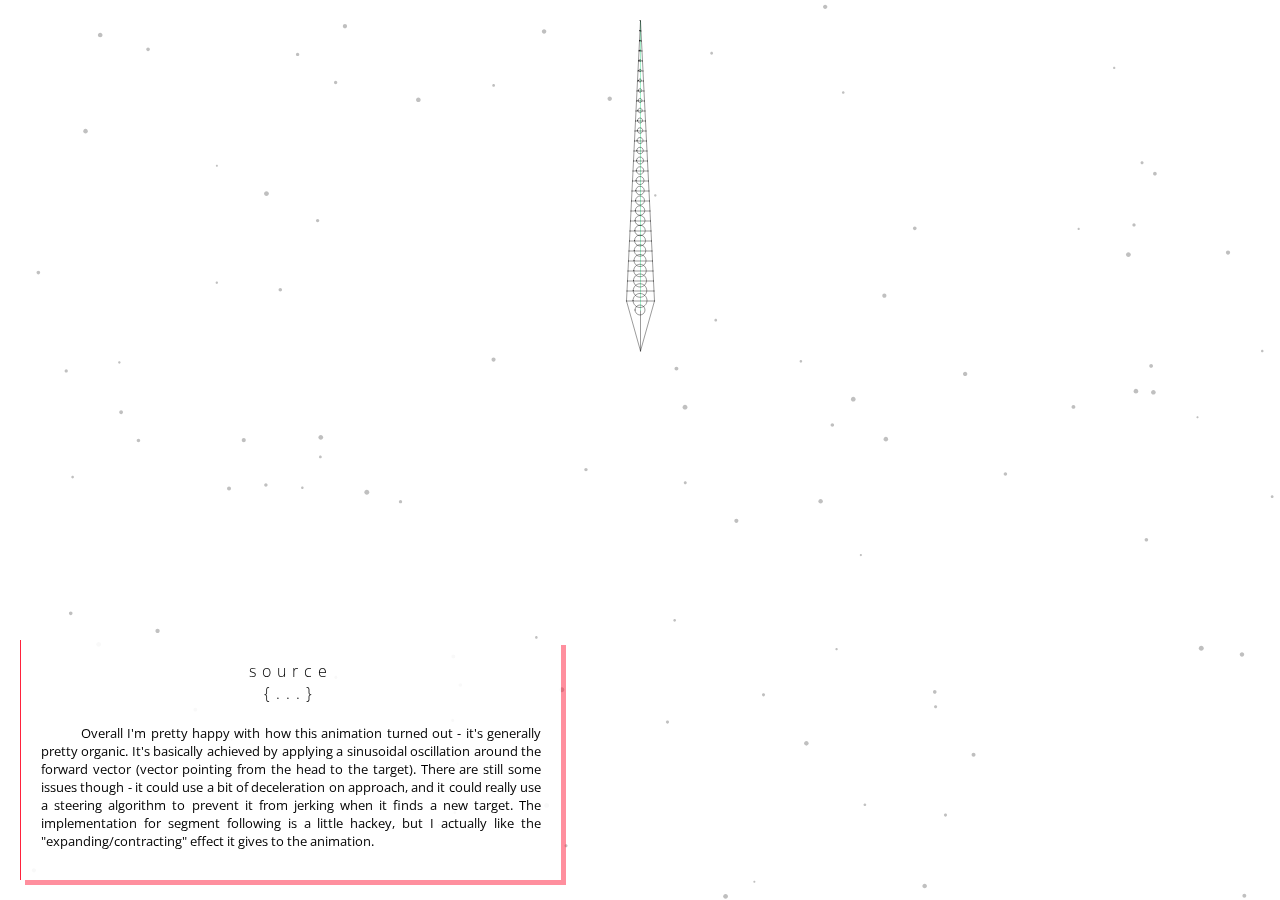
<file: theodoremichels_com/experiments/zerthis.html>
<!doctype html>

<html>

<head>
    <title>Zerthis</title>
    <link rel="stylesheet" type="text/css" href="../style.css">

    <link href="http://fonts.googleapis.com/css?family=Titillium+Web:400,300,700" rel="stylesheet" type="text/css">
    <link href='https://fonts.googleapis.com/css?family=Open+Sans:400,700,300' rel='stylesheet' type='text/css'>
    
    <script src="../js/lib/p5.min.js"></script>
    <script src="../js/lib/jquery-1.11.3.min.js"></script>

    <script src="../js/experiments/zerthis.js"></script>
    
    
</head>

<body>
    <div id="p5Canvas"></div>

    <div id="zerthis" class="p5Canvas"></div>
    <div class="p5Box">
        <h3 class="sourceCodeButton">source<br>{...}</h3>
        <div class="formattedCode">
                <!-- HTML generated using hilite.me -->
                <div style="background: #f8f8f8; overflow:scroll;width:auto;height:480px;border:solid gray;border-width:.1em .1em .1em .8em;padding:.2em .6em;">
                    <pre style="margin: 0; line-height: 125%"><span style="color: #408080; font-style: italic">/*</span>
<span style="color: #408080; font-style: italic">Zerthis</span>
<span style="color: #408080; font-style: italic">Procedural &quot;snake&quot; animation with simple AI.</span>
<span style="color: #408080; font-style: italic">Theodore Michels 2015</span>
<span style="color: #408080; font-style: italic">Last updated: 07/11/2015</span>
<span style="color: #408080; font-style: italic">*/</span>

<span style="color: #408080; font-style: italic">// Put this in a function instance so that everything is out of the global namespace</span>
<span style="color: #008000; font-weight: bold">var</span> zerthis <span style="color: #666666">=</span> <span style="color: #008000; font-weight: bold">function</span> (z) {
    <span style="color: #408080; font-style: italic">/******** APPEARANCE ********/</span>
    <span style="color: #008000; font-weight: bold">var</span> numSegments <span style="color: #666666">=</span> <span style="color: #666666">30</span>;
    <span style="color: #008000; font-weight: bold">var</span> segmentDistance <span style="color: #666666">=</span> <span style="color: #666666">10.0</span>;
    <span style="color: #008000; font-weight: bold">var</span> bodyLength <span style="color: #666666">=</span> numSegments <span style="color: #666666">*</span> (segmentDistance <span style="color: #666666">-</span> <span style="color: #666666">1</span>);

    <span style="color: #408080; font-style: italic">/******** MOVEMENT ********/</span>
    <span style="color: #008000; font-weight: bold">var</span> onTheMove <span style="color: #666666">=</span> <span style="color: #008000; font-weight: bold">false</span>;
    <span style="color: #408080; font-style: italic">// The amplitude of the sinusoidal motion - varies with distance from the target.</span>
    <span style="color: #008000; font-weight: bold">var</span> motionAmplitude <span style="color: #666666">=</span> <span style="color: #666666">0</span>;
    <span style="color: #408080; font-style: italic">// The maximum amplitude of the sinusoidal motion.</span>
    <span style="color: #008000; font-weight: bold">var</span> ampMax <span style="color: #666666">=</span> bodyLength <span style="color: #666666">/</span> <span style="color: #666666">6</span>;

    <span style="color: #408080; font-style: italic">// forwardVector always points from the sinusoidal motion&#39;s 0 crossing to the destination</span>
    <span style="color: #408080; font-style: italic">// (It oscillates around this vector)</span>
    <span style="color: #008000; font-weight: bold">var</span> forwardVector <span style="color: #666666">=</span> <span style="color: #008000; font-weight: bold">new</span> p5.Vector();
    <span style="color: #008000; font-weight: bold">var</span> acceleration <span style="color: #666666">=</span> <span style="color: #008000; font-weight: bold">new</span> p5.Vector();
    <span style="color: #008000; font-weight: bold">var</span> accelCounter <span style="color: #666666">=</span> <span style="color: #008000; font-weight: bold">new</span> p5.Vector();
    <span style="color: #008000; font-weight: bold">var</span> topSpeed <span style="color: #666666">=</span> <span style="color: #666666">3.0</span>;
    <span style="color: #008000; font-weight: bold">var</span> movementCounter <span style="color: #666666">=</span> <span style="color: #666666">0.0</span>;
    <span style="color: #008000; font-weight: bold">var</span> sineCounter <span style="color: #666666">=</span> <span style="color: #666666">0.0</span>;
    <span style="color: #408080; font-style: italic">// A vector perpendicular to the &quot;head&quot; - used for sinusoidal motion</span>
    <span style="color: #008000; font-weight: bold">var</span> sineVector <span style="color: #666666">=</span> <span style="color: #008000; font-weight: bold">new</span> p5.Vector();

    <span style="color: #408080; font-style: italic">// Positions of each body segment</span>
    <span style="color: #008000; font-weight: bold">var</span> positions <span style="color: #666666">=</span> [];
    <span style="color: #408080; font-style: italic">// Where each segment would like to go</span>
    <span style="color: #008000; font-weight: bold">var</span> destinations <span style="color: #666666">=</span> [];
    <span style="color: #408080; font-style: italic">// Where is the snake (head) trying to go?</span>
    <span style="color: #008000; font-weight: bold">var</span> destination <span style="color: #666666">=</span> <span style="color: #008000; font-weight: bold">new</span> p5.Vector();

    <span style="color: #408080; font-style: italic">/******** OTHER ********/</span>
    <span style="color: #008000; font-weight: bold">var</span> food <span style="color: #666666">=</span> [];
    <span style="color: #008000; font-weight: bold">var</span> closestFood;
    <span style="color: #008000; font-weight: bold">var</span> foodsEaten <span style="color: #666666">=</span> [];

    <span style="color: #008000; font-weight: bold">var</span> numFloaters <span style="color: #666666">=</span> <span style="color: #666666">100</span>;
    <span style="color: #008000; font-weight: bold">var</span> floaters <span style="color: #666666">=</span> [];

    <span style="color: #008000; font-weight: bold">var</span> eyePulseCounter <span style="color: #666666">=</span> <span style="color: #666666">0.0</span>;
    <span style="color: #408080; font-style: italic">// How quickly does the creature drift downward?</span>
    <span style="color: #008000; font-weight: bold">var</span> creatureGravity <span style="color: #666666">=</span> <span style="color: #008000; font-weight: bold">new</span> p5.Vector(<span style="color: #666666">0.0</span>, <span style="color: #666666">0.5</span>);

    <span style="color: #008000; font-weight: bold">var</span> canvas
    z.setup <span style="color: #666666">=</span> <span style="color: #008000; font-weight: bold">function</span> () {
        canvas <span style="color: #666666">=</span> z.createCanvas(z.windowWidth, <span style="color: #666666">480</span>);
        canvas.mousePressed(addFood); <span style="color: #408080; font-style: italic">// Add mousePressed listener</span>
        z.smooth();

        <span style="color: #408080; font-style: italic">// Initialize segments from top to bottom in the middle of the screen</span>
        <span style="color: #008000; font-weight: bold">for</span> (<span style="color: #008000; font-weight: bold">var</span> i <span style="color: #666666">=</span> <span style="color: #666666">0</span>; i <span style="color: #666666">&lt;</span> numSegments; i<span style="color: #666666">++</span>) {
            positions[i] <span style="color: #666666">=</span> <span style="color: #008000; font-weight: bold">new</span> p5.Vector(z.width <span style="color: #666666">/</span> <span style="color: #666666">2</span>, segmentDistance <span style="color: #666666">*</span> i);
        }
        <span style="color: #008000; font-weight: bold">for</span> (<span style="color: #008000; font-weight: bold">var</span> i <span style="color: #666666">=</span> <span style="color: #666666">0</span>; i <span style="color: #666666">&lt;</span> numFloaters; i<span style="color: #666666">++</span>) {
            floaters[i] <span style="color: #666666">=</span> <span style="color: #008000; font-weight: bold">new</span> Floater(z.random(z.width), z.random(z.height));
        }
    }

    z.draw <span style="color: #666666">=</span> <span style="color: #008000; font-weight: bold">function</span> () {
        z.background(<span style="color: #666666">255</span>);
        z.stroke(<span style="color: #666666">0</span>, <span style="color: #666666">20</span>);
        z.line(<span style="color: #666666">0</span>, <span style="color: #666666">0</span>, z.width, <span style="color: #666666">0</span>);
        z.line(<span style="color: #666666">0</span>, z.height, z.width, z.height);
        <span style="color: #408080; font-style: italic">/******** AUTO MOVEMENT ********/</span>
        <span style="color: #408080; font-style: italic">// Get the last position element in the array (the head) for simplicity - it&#39;s used a lot elsewhere...</span>
        <span style="color: #008000; font-weight: bold">var</span> headVector <span style="color: #666666">=</span> positions[positions.length <span style="color: #666666">-</span> <span style="color: #666666">1</span>].copy();

        <span style="color: #408080; font-style: italic">// If the head is at the bottom of the screen (and the creature isn&#39;t already moving)</span>
        <span style="color: #408080; font-style: italic">// then move towards a random spot at the top of the screen.</span>
        <span style="color: #008000; font-weight: bold">if</span> (headVector.y <span style="color: #666666">&gt;</span> z.height <span style="color: #666666">-</span> <span style="color: #666666">40</span> <span style="color: #666666">&amp;&amp;</span> <span style="color: #666666">!</span>onTheMove) {
            forwardVector <span style="color: #666666">=</span> headVector.copy();
            movementCounter <span style="color: #666666">=</span> <span style="color: #666666">0.0</span>;
            sineCounter <span style="color: #666666">=</span> <span style="color: #666666">0.0</span>;
            onTheMove <span style="color: #666666">=</span> <span style="color: #008000; font-weight: bold">true</span>;
            <span style="color: #408080; font-style: italic">// Pick a random destination at the top of the screen.</span>
            destination <span style="color: #666666">=</span> <span style="color: #008000; font-weight: bold">new</span> p5.Vector(z.random(<span style="color: #666666">0</span>, z.width), z.random(<span style="color: #666666">0</span>, z.height <span style="color: #666666">/</span> <span style="color: #666666">4</span>));
        }

        <span style="color: #408080; font-style: italic">/******** FOOD FINDING ********/</span>
        <span style="color: #008000; font-weight: bold">if</span> (food.length <span style="color: #666666">&gt;</span> <span style="color: #666666">0</span>) { <span style="color: #408080; font-style: italic">// If there is any food, then go get it!</span>
            onTheMove <span style="color: #666666">=</span> <span style="color: #008000; font-weight: bold">true</span>;
            closestFood <span style="color: #666666">=</span> food[<span style="color: #666666">0</span>];

            <span style="color: #008000; font-weight: bold">if</span> (food.length <span style="color: #666666">&gt;</span> <span style="color: #666666">1</span>) { <span style="color: #408080; font-style: italic">// If there&#39;s more than 1 food, then find the closest one.</span>
                <span style="color: #008000; font-weight: bold">for</span> (<span style="color: #008000; font-weight: bold">var</span> i <span style="color: #666666">=</span> <span style="color: #666666">0</span>; i <span style="color: #666666">&lt;</span> food.length; i<span style="color: #666666">++</span>) {
                    <span style="color: #008000; font-weight: bold">if</span> (headVector.dist(food[i].position) <span style="color: #666666">&lt;</span> headVector.dist(closestFood.position)) {
                        closestFood <span style="color: #666666">=</span> food[i];
                    }
                }
            }

            destination <span style="color: #666666">=</span> closestFood.position.copy(); <span style="color: #408080; font-style: italic">// The destination is now the closest piece of food.</span>
            <span style="color: #408080; font-style: italic">// If close enough to the food, then &quot;eat&quot; it.</span>
            <span style="color: #008000; font-weight: bold">if</span> (headVector.dist(destination) <span style="color: #666666">&lt;</span> <span style="color: #666666">2.0</span>) {
                foodsEaten.push(closestFood);
                food.splice(food.indexOf(closestFood), <span style="color: #666666">1</span>);
            }
        }

        <span style="color: #408080; font-style: italic">/******** MOVEMENT ********/</span>
        <span style="color: #008000; font-weight: bold">if</span> (<span style="color: #666666">!</span>onTheMove) {
            forwardVector <span style="color: #666666">=</span> headVector; <span style="color: #408080; font-style: italic">// If not moving, constantly set the forwardVector to the head&#39;s position</span>
        }
        <span style="color: #008000; font-weight: bold">if</span> (onTheMove) {
            <span style="color: #408080; font-style: italic">// The movement counter affects the amplitude of sinusoidal motion (it&#39;s clamped from 0 to 1)</span>
            movementCounter <span style="color: #666666">+=</span> <span style="color: #666666">0.002</span>; <span style="color: #408080; font-style: italic">// Effectively, sinusoidal acceleration...</span>
            <span style="color: #008000; font-weight: bold">if</span> (movementCounter <span style="color: #666666">&gt;</span> <span style="color: #666666">1</span>) {
                movementCounter <span style="color: #666666">=</span> <span style="color: #666666">1</span>;
            }
            <span style="color: #408080; font-style: italic">// Increment other counters while moving.</span>
            sineCounter <span style="color: #666666">+=</span> <span style="color: #666666">0.1</span>;
            accelCounter <span style="color: #666666">+=</span> <span style="color: #666666">0.07</span>;
            eyePulseCounter <span style="color: #666666">+=</span> <span style="color: #666666">0.2</span>;

            <span style="color: #408080; font-style: italic">// If the current destination has already been reached (by checking distance), reset the counters and movement status.</span>
            <span style="color: #008000; font-weight: bold">if</span> (headVector.dist(destination) <span style="color: #666666">&lt;</span> <span style="color: #666666">2.0</span>) {
                sineCounter <span style="color: #666666">=</span> <span style="color: #666666">0.0</span>;
                accelCounter <span style="color: #666666">=</span> <span style="color: #666666">0.0</span>;
                movementCounter <span style="color: #666666">=</span> <span style="color: #666666">0.0</span>;
                onTheMove <span style="color: #666666">=</span> <span style="color: #008000; font-weight: bold">false</span>;
            } <span style="color: #008000; font-weight: bold">else</span> { <span style="color: #408080; font-style: italic">// Otherwise, move towards the destination</span>
                forwardVelocity <span style="color: #666666">=</span> destination.copy(); <span style="color: #408080; font-style: italic">// Copy the destination vector</span>
                forwardVelocity.sub(forwardVector); <span style="color: #408080; font-style: italic">// Subtract the head position from it to get a vector pointing from the head to the target.</span>

                sineVector <span style="color: #666666">=</span> <span style="color: #008000; font-weight: bold">new</span> p5.Vector(<span style="color: #666666">-</span>forwardVelocity.y, forwardVelocity.x); <span style="color: #408080; font-style: italic">// Perpendicular to forwardVelocity</span>

                forwardVelocity.normalize();

                <span style="color: #008000; font-weight: bold">if</span> (accelCounter <span style="color: #666666">&lt;</span> topSpeed) {
                    forwardVelocity.mult(accelCounter);
                } <span style="color: #008000; font-weight: bold">else</span> {
                    forwardVelocity.mult(topSpeed);
                }
                forwardVector.add(forwardVelocity); <span style="color: #408080; font-style: italic">// Add to move the forward vector towards the target</span>
                <span style="color: #408080; font-style: italic">// How much should the creature oscillate?</span>
                <span style="color: #408080; font-style: italic">// First of all, it should oscillate less as it approaches its destination.</span>
                <span style="color: #408080; font-style: italic">// It also takes time to get up to speed (via movementCounter)</span>
                motionAmplitude <span style="color: #666666">=</span> forwardVector.dist(destination) <span style="color: #666666">*</span> movementCounter;

                <span style="color: #008000; font-weight: bold">if</span> (motionAmplitude <span style="color: #666666">&gt;</span> ampMax) {
                    motionAmplitude <span style="color: #666666">=</span> ampMax; <span style="color: #408080; font-style: italic">// Clamp to the maximum.</span>
                }

                sineVector.normalize();
                sineVector.mult(z.sin(sineCounter) <span style="color: #666666">*</span> motionAmplitude); <span style="color: #408080; font-style: italic">// Multiply by the amplitude and add to the forward vector.</span>
                sineVector.add(forwardVector);
                <span style="color: #408080; font-style: italic">// Set the last position in the array (the head) to the sineVector (all others will follow)</span>
                positions[numSegments <span style="color: #666666">-</span> <span style="color: #666666">1</span>].set(sineVector);
            }
        }
        <span style="color: #408080; font-style: italic">// Each segment&#39;s destination is the NEXT segment&#39;s current POSITION.</span>
        <span style="color: #008000; font-weight: bold">for</span> (<span style="color: #008000; font-weight: bold">var</span> i <span style="color: #666666">=</span> <span style="color: #666666">0</span>; i <span style="color: #666666">&lt;</span> numSegments <span style="color: #666666">-</span> <span style="color: #666666">1</span>; i<span style="color: #666666">++</span>) {
            destinations[i] <span style="color: #666666">=</span> positions[i <span style="color: #666666">+</span> <span style="color: #666666">1</span>];
        }

        <span style="color: #408080; font-style: italic">/******** DISPLAY ********/</span>
        <span style="color: #408080; font-style: italic">// Contains the positions of each body segment&#39;s perpendicular &quot;vertices&quot;</span>
        <span style="color: #008000; font-weight: bold">var</span> sideVectorsR <span style="color: #666666">=</span> [];
        <span style="color: #008000; font-weight: bold">var</span> sideVectorsL <span style="color: #666666">=</span> [];
        <span style="color: #408080; font-style: italic">// Look through each body position...</span>
        <span style="color: #008000; font-weight: bold">for</span> (<span style="color: #008000; font-weight: bold">var</span> i <span style="color: #666666">=</span> <span style="color: #666666">0</span>; i <span style="color: #666666">&lt;</span> positions.length; i<span style="color: #666666">++</span>) {
            positions[i].add(creatureGravity); <span style="color: #408080; font-style: italic">// Add the external &quot;force&quot;</span>
            <span style="color: #008000; font-weight: bold">var</span> ellipseSize <span style="color: #666666">=</span> <span style="color: #666666">0</span>;

            <span style="color: #008000; font-weight: bold">if</span> (i <span style="color: #666666">!=</span> positions.length <span style="color: #666666">-</span> <span style="color: #666666">1</span>) { <span style="color: #408080; font-style: italic">// For all other positions (besides the head)</span>
                z.stroke(<span style="color: #666666">20</span>, <span style="color: #666666">220</span>, <span style="color: #666666">120</span>, <span style="color: #666666">100</span>); <span style="color: #408080; font-style: italic">// Draw a central line</span>
                z.line(positions[i].x, positions[i].y, positions[i <span style="color: #666666">+</span> <span style="color: #666666">1</span>].x, positions[i <span style="color: #666666">+</span> <span style="color: #666666">1</span>].y);

                <span style="color: #408080; font-style: italic">/******** SEGMENT FOLLOWING ********/</span>
                <span style="color: #008000; font-weight: bold">var</span> segmentMove <span style="color: #666666">=</span> destinations[i].copy();
                segmentMove.sub(positions[i]); <span style="color: #408080; font-style: italic">// Vector pointing from this segment to it&#39;s destination</span>

                <span style="color: #408080; font-style: italic">// This feels hackey...basically, while the segment is too far from its destination...</span>
                <span style="color: #408080; font-style: italic">// Move towards it&#39;s destination.</span>
                <span style="color: #008000; font-weight: bold">while</span> (segmentMove.mag() <span style="color: #666666">&gt;</span> segmentDistance) {
                    segmentMove.normalize();
                    segmentMove.mult(<span style="color: #666666">0.01</span>);
                    positions[i].add(segmentMove);
                    segmentMove <span style="color: #666666">=</span> destinations[i].copy();
                    segmentMove.sub(positions[i]);
                }
                <span style="color: #408080; font-style: italic">// Segments are larger near the head</span>
                ellipseSize <span style="color: #666666">=</span> i <span style="color: #666666">/</span> <span style="color: #666666">2</span>;

                <span style="color: #408080; font-style: italic">/******** SIDE VECTORS ********/</span>
                <span style="color: #008000; font-weight: bold">var</span> nextVec <span style="color: #666666">=</span> positions[i <span style="color: #666666">+</span> <span style="color: #666666">1</span>].copy(); <span style="color: #408080; font-style: italic">// Get the next position in the array</span>
                nextVec.sub(positions[i]); <span style="color: #408080; font-style: italic">// Get a vector pointing to it.</span>

                <span style="color: #008000; font-weight: bold">var</span> sideVector <span style="color: #666666">=</span> <span style="color: #008000; font-weight: bold">new</span> p5.Vector(<span style="color: #666666">-</span>nextVec.y, nextVec.x); <span style="color: #408080; font-style: italic">// Then get its perpendicular vector</span>
                sideVector.normalize(); <span style="color: #408080; font-style: italic">// Resize...</span>
                sideVector.mult(ellipseSize);

                <span style="color: #008000; font-weight: bold">var</span> sideVectorOpp <span style="color: #666666">=</span> sideVector.copy();
                sideVectorOpp.mult(<span style="color: #666666">-1</span>); <span style="color: #408080; font-style: italic">// Then get the vector on the opposite side</span>
                <span style="color: #408080; font-style: italic">// Add to the arrays.</span>
                sideVector.add(positions[i]);
                sideVectorOpp.add(positions[i]);

                sideVectorsR[i] <span style="color: #666666">=</span> sideVector.copy();
                sideVectorsL[i] <span style="color: #666666">=</span> sideVectorOpp.copy();

                z.stroke(<span style="color: #666666">0</span>, <span style="color: #666666">100</span>);
                z.line(sideVector.x, sideVector.y, sideVectorOpp.x, sideVectorOpp.y); <span style="color: #408080; font-style: italic">// A line connecting the two sides</span>

                <span style="color: #408080; font-style: italic">/******** FOOD COLORING ********/</span>
                <span style="color: #408080; font-style: italic">// Change color of body segments based on food eaten.</span>
                <span style="color: #408080; font-style: italic">// Because the head is actually the last element in the array, this part ends up being a little hackey...				</span>
                <span style="color: #008000; font-weight: bold">if</span> (numSegments <span style="color: #666666">-</span> <span style="color: #666666">1</span> <span style="color: #666666">-</span> foodsEaten.length <span style="color: #666666">&lt;=</span> i) { <span style="color: #408080; font-style: italic">// -1 for the head...</span>
                    <span style="color: #008000; font-weight: bold">if</span> (i <span style="color: #666666">+</span> <span style="color: #666666">1</span> <span style="color: #666666">&gt;=</span> numSegments <span style="color: #666666">-</span> foodsEaten.length) {
                        <span style="color: #408080; font-style: italic">// Fills in colors in reverse order, like beads onto a string.</span>
                        z.fill(foodsEaten[foodsEaten.length <span style="color: #666666">-</span> (numSegments <span style="color: #666666">-</span> <span style="color: #666666">1</span> <span style="color: #666666">-</span> i)].foodColor);
                    }
                } <span style="color: #008000; font-weight: bold">else</span> {
                    z.noFill(); <span style="color: #408080; font-style: italic">// otherwise, the segment is empty</span>
                }
                z.ellipse(positions[i].x, positions[i].y, ellipseSize, ellipseSize); <span style="color: #408080; font-style: italic">// Draw ellipses for each body segment.</span>
            }
        }
        <span style="color: #008000; font-weight: bold">if</span> (onTheMove) { <span style="color: #408080; font-style: italic">// If moving, pulse the eye</span>
            z.fill(<span style="color: #666666">20</span>, <span style="color: #666666">220</span>, <span style="color: #666666">120</span>, <span style="color: #666666">128</span> <span style="color: #666666">*</span> z.sin(eyePulseCounter));
        } <span style="color: #008000; font-weight: bold">else</span> {
            z.noFill();
        }
        z.ellipse(headVector.x, headVector.y, <span style="color: #666666">10</span>, <span style="color: #666666">10</span>); <span style="color: #408080; font-style: italic">// The eye</span>

        <span style="color: #408080; font-style: italic">/******** SIDES ********/</span>
        <span style="color: #008000; font-weight: bold">for</span> (<span style="color: #008000; font-weight: bold">var</span> i <span style="color: #666666">=</span> <span style="color: #666666">0</span>; i <span style="color: #666666">&lt;</span> sideVectorsR.length; i<span style="color: #666666">++</span>) {
            <span style="color: #008000; font-weight: bold">if</span> (i <span style="color: #666666">!=</span> sideVectorsR.length <span style="color: #666666">-</span> <span style="color: #666666">1</span>) {
                z.line(sideVectorsR[i].x, sideVectorsR[i].y, sideVectorsR[i <span style="color: #666666">+</span> <span style="color: #666666">1</span>].x, sideVectorsR[i <span style="color: #666666">+</span> <span style="color: #666666">1</span>].y);
                z.line(sideVectorsL[i].x, sideVectorsL[i].y, sideVectorsL[i <span style="color: #666666">+</span> <span style="color: #666666">1</span>].x, sideVectorsL[i <span style="color: #666666">+</span> <span style="color: #666666">1</span>].y);
            }
        }

        <span style="color: #408080; font-style: italic">/******** HEAD ********/</span>
        <span style="color: #008000; font-weight: bold">var</span> noseVector <span style="color: #666666">=</span> positions[numSegments <span style="color: #666666">-</span> <span style="color: #666666">1</span>].copy(); <span style="color: #408080; font-style: italic">// Find a point just ahead of the...head (the nose)</span>
        noseVector.sub(positions[numSegments <span style="color: #666666">-</span> <span style="color: #666666">2</span>]);
        noseVector.normalize();
        noseVector.mult(<span style="color: #666666">40</span>);
        noseVector.add(positions[numSegments <span style="color: #666666">-</span> <span style="color: #666666">1</span>]);
        <span style="color: #408080; font-style: italic">// Line through middle of nose</span>
        z.line(positions[numSegments <span style="color: #666666">-</span> <span style="color: #666666">1</span>].x, positions[numSegments <span style="color: #666666">-</span> <span style="color: #666666">1</span>].y, noseVector.x, noseVector.y);
        <span style="color: #408080; font-style: italic">// Sides of the head</span>
        z.line(sideVectorsR[sideVectorsR.length <span style="color: #666666">-</span> <span style="color: #666666">1</span>].x, sideVectorsR[sideVectorsR.length <span style="color: #666666">-</span> <span style="color: #666666">1</span>].y, noseVector.x, noseVector.y);
        z.line(sideVectorsL[sideVectorsL.length <span style="color: #666666">-</span> <span style="color: #666666">1</span>].x, sideVectorsL[sideVectorsL.length <span style="color: #666666">-</span> <span style="color: #666666">1</span>].y, noseVector.x, noseVector.y);

        <span style="color: #408080; font-style: italic">/******** FOOD &amp; PARTICLES********/</span>
        <span style="color: #008000; font-weight: bold">for</span> (<span style="color: #008000; font-weight: bold">var</span> i <span style="color: #666666">=</span> <span style="color: #666666">0</span>; i <span style="color: #666666">&lt;</span> food.length; i<span style="color: #666666">++</span>) { <span style="color: #408080; font-style: italic">// Draw all of the food.</span>
            food[i].update();
            food[i].display();
        }

        <span style="color: #008000; font-weight: bold">for</span> (<span style="color: #008000; font-weight: bold">var</span> i <span style="color: #666666">=</span> <span style="color: #666666">0</span>; i <span style="color: #666666">&lt;</span> floaters.length; i<span style="color: #666666">++</span>) {
            floaters[i].update();
            floaters[i].display();
            <span style="color: #408080; font-style: italic">// If the floater dies or is offscreen, reset it.</span>
            <span style="color: #008000; font-weight: bold">if</span> (floaters[i].currentLifeTime <span style="color: #666666">&lt;</span> <span style="color: #666666">0</span> <span style="color: #666666">||</span> floaters[i].position.y <span style="color: #666666">&gt;</span> z.height) {
                floaters[i] <span style="color: #666666">=</span> <span style="color: #008000; font-weight: bold">new</span> Floater(z.random(z.width), z.random(<span style="color: #666666">-5</span>, <span style="color: #666666">-40</span>));
            }
        }
    }

    <span style="color: #408080; font-style: italic">/******** CLASSES ********/</span>
    <span style="color: #008000; font-weight: bold">function</span> Food(x, y) {

            <span style="color: #008000; font-weight: bold">this</span>.position <span style="color: #666666">=</span> <span style="color: #008000; font-weight: bold">new</span> p5.Vector(x, y);
            <span style="color: #008000; font-weight: bold">this</span>.size <span style="color: #666666">=</span> z.random(<span style="color: #666666">8.0</span>, <span style="color: #666666">18.0</span>);
            <span style="color: #008000; font-weight: bold">this</span>.spinCounter <span style="color: #666666">=</span> <span style="color: #666666">0.0</span>;
            <span style="color: #008000; font-weight: bold">this</span>.spinSpeed <span style="color: #666666">=</span> z.random(<span style="color: #666666">0.01</span>, <span style="color: #666666">0.1</span>);

            <span style="color: #008000; font-weight: bold">this</span>.gravity <span style="color: #666666">=</span> <span style="color: #008000; font-weight: bold">new</span> p5.Vector(<span style="color: #666666">0.0</span>, z.random(<span style="color: #666666">0.1</span>, <span style="color: #666666">0.5</span>));

            <span style="color: #008000; font-weight: bold">this</span>.foodColor <span style="color: #666666">=</span> z.color(z.random(<span style="color: #666666">0</span>, <span style="color: #666666">255</span>), z.random(<span style="color: #666666">0</span>, <span style="color: #666666">255</span>), z.random(<span style="color: #666666">0</span>, <span style="color: #666666">255</span>), <span style="color: #666666">128</span>);

            <span style="color: #008000; font-weight: bold">this</span>.update <span style="color: #666666">=</span> <span style="color: #008000; font-weight: bold">function</span> () {
                <span style="color: #008000; font-weight: bold">this</span>.spinCounter <span style="color: #666666">+=</span> <span style="color: #008000; font-weight: bold">this</span>.spinSpeed;
                <span style="color: #008000; font-weight: bold">this</span>.position.add(<span style="color: #008000; font-weight: bold">this</span>.gravity);
            }

            <span style="color: #008000; font-weight: bold">this</span>.display <span style="color: #666666">=</span> <span style="color: #008000; font-weight: bold">function</span> () {
                z.noFill();
                z.push(); <span style="color: #408080; font-style: italic">// Use push and pop to isolate the rotation.</span>
                z.translate(<span style="color: #008000; font-weight: bold">this</span>.position.x, <span style="color: #008000; font-weight: bold">this</span>.position.y);
                z.rotate(<span style="color: #008000; font-weight: bold">this</span>.spinCounter);
                z.line(<span style="color: #666666">-10</span>, <span style="color: #666666">0</span>, <span style="color: #666666">10</span>, <span style="color: #666666">0</span>);
                z.line(<span style="color: #666666">0</span>, <span style="color: #666666">15</span>, <span style="color: #666666">0</span>, <span style="color: #666666">-15</span>);

                z.fill(<span style="color: #008000; font-weight: bold">this</span>.foodColor);
                z.ellipse(<span style="color: #666666">0</span>, <span style="color: #666666">0</span>, <span style="color: #008000; font-weight: bold">this</span>.size, <span style="color: #008000; font-weight: bold">this</span>.size);
                z.pop();
            }
        }
        <span style="color: #408080; font-style: italic">// Floating particles (just for show)</span>
    <span style="color: #008000; font-weight: bold">function</span> Floater(x, y) {
        <span style="color: #008000; font-weight: bold">this</span>.position <span style="color: #666666">=</span> <span style="color: #008000; font-weight: bold">new</span> p5.Vector(x, y);
        <span style="color: #008000; font-weight: bold">this</span>.size <span style="color: #666666">=</span> z.random(<span style="color: #666666">2</span>, <span style="color: #666666">5</span>);
        <span style="color: #008000; font-weight: bold">this</span>.gravity <span style="color: #666666">=</span> <span style="color: #008000; font-weight: bold">new</span> p5.Vector(<span style="color: #666666">0.0</span>, z.random(<span style="color: #666666">0.1</span>, <span style="color: #666666">0.5</span>)); <span style="color: #408080; font-style: italic">// Random &quot;gravities&quot; help create depth.</span>
        <span style="color: #008000; font-weight: bold">this</span>.maxLifeTime <span style="color: #666666">=</span> z.random(<span style="color: #666666">1000.0</span>, <span style="color: #666666">3000.0</span>); <span style="color: #408080; font-style: italic">// Used for fading out.</span>
        <span style="color: #008000; font-weight: bold">this</span>.currentLifeTime <span style="color: #666666">=</span> <span style="color: #008000; font-weight: bold">this</span>.maxLifeTime;

        <span style="color: #008000; font-weight: bold">this</span>.update <span style="color: #666666">=</span> <span style="color: #008000; font-weight: bold">function</span> () {
            <span style="color: #008000; font-weight: bold">this</span>.position.add(<span style="color: #008000; font-weight: bold">this</span>.gravity);
            <span style="color: #008000; font-weight: bold">this</span>.currentLifeTime <span style="color: #666666">-=</span> <span style="color: #666666">1</span>;
        }
        <span style="color: #008000; font-weight: bold">this</span>.display <span style="color: #666666">=</span> <span style="color: #008000; font-weight: bold">function</span> () {
            z.noStroke();
            z.fill(<span style="color: #666666">0</span>, <span style="color: #666666">65</span> <span style="color: #666666">*</span> (<span style="color: #008000; font-weight: bold">this</span>.currentLifeTime <span style="color: #666666">/</span> <span style="color: #008000; font-weight: bold">this</span>.maxLifeTime));
            z.ellipse(<span style="color: #008000; font-weight: bold">this</span>.position.x, <span style="color: #008000; font-weight: bold">this</span>.position.y, <span style="color: #008000; font-weight: bold">this</span>.size, <span style="color: #008000; font-weight: bold">this</span>.size);
        }
    }

    <span style="color: #008000; font-weight: bold">function</span> mousePressed() {}

    <span style="color: #008000; font-weight: bold">function</span> addFood() {
        food.push(<span style="color: #008000; font-weight: bold">new</span> Food(z.mouseX, z.mouseY)); <span style="color: #408080; font-style: italic">// Add food whenever the mouse is pressed.</span>
    }
}

<span style="color: #008000; font-weight: bold">var</span> p5_z <span style="color: #666666">=</span> <span style="color: #008000; font-weight: bold">new</span> p5(zerthis, <span style="color: #BA2121">&quot;zerthis&quot;</span>);
</pre>
                </div>
            </div>
        <p class="description">Overall I'm pretty happy with how this animation turned out - it's generally pretty organic. It's basically achieved by applying a sinusoidal oscillation around the forward vector (vector pointing from the head to the target). There are still some issues though - it could use a bit of deceleration on approach, and it could really use a steering algorithm to prevent it from jerking when it finds a new target. The implementation for segment following is a little hackey, but I actually like the "expanding/contracting" effect it gives to the animation.
        </p>
    </div>
    
    <script>

        $(".sourceCodeButton").click(function () {

            if ($(this).siblings(".formattedCode").css("display") == "none") {
                $(this).siblings(".formattedCode").slideDown();
            } else {
                $(this).siblings(".formattedCode").slideUp();
            }
        });

    </script>
</body>

</html>
</file>
<file: theodoremichels_com/style.css>
body {
    margin: 0;
    font-family: 'Open Sans', sans-serif;
    background-color: #eee;
    padding: 0px;
    margin: 0px;
}
.section-container{
    min-height: calc(100vh - 240px);
}
section{
    margin-bottom: 140px;
    padding: 15px;
    background-color: rgba(255, 255, 255, 0.9);
    box-shadow: 0 0 10px 2px rgba(0, 0, 0, 0.1);
}

#top-padding{
    width: 100%;
    height: 100px;
}

/******** HEADINGS ********/

h1,
h2 {
    font-weight: 400;
    font-family: 'Titillium Web', sans-serif;
    letter-spacing: 6px;
}

h2::before {
    content: '-';
    color: rgba(255, 34, 61, 1.00);
}

h2::after {
    content: '-';
    color: rgba(255, 34, 61, 1.00);
}
h3{
    font-weight: 100;
    font-size: 16px;
    letter-spacing: 2px;
}

header{
    text-align: center;
}

.expLink{
    text-align: center;
    margin: 50px;
}
.expLink a{
    color: black;
}

p {
    max-width: 500px;
    text-align: justify;
    text-indent: 40px;
    margin: 10px auto;
}

p.description{
    font-size: 13px;
    margin-top:20px;
}

a {
    text-decoration: none;
    color: rgba(200, 34, 61, 1.00)
}

.headerPadding {
    width: 100%;
    height: 140px;
}

.navigationBox {
    z-index: 5;
    top: 0px;
    position: fixed;
    width: 100%;
    height: 100px;
    left: 50%;
    margin-left: -50%;
    box-shadow: 0px 0px 10px 2px rgba(0, 0, 0, 0.10);
    text-align: center;
    background-color: white;
}

.footerBox {

    width: 100%;
    box-shadow: 0px 0px 5px rgba(0, 0, 0, 0.70);

    text-align: center;
    background: #fff;
}

footer {
    font-size: 10px;
}

/******** NAVIGATION ********/
.navigationBox h1 {
    font-size: 35px;
    color: #555;
    background-color: white;
    text-transform: lowercase;
    word-spacing: 15px;
    margin: 0 auto;

    padding: 0;
}
@media (max-width: 400px){
    .navigationBox h1{
        font-size: 25px;
    }
    .navItem{
        font-size: 12px;
        width: 80px;
    }
}

nav ul {
    /* Remove bullets/padding from the list. */
    list-style-type: none;
    padding: 0;
    margin: 0;
}

nav ul li {
    /* Display on a single line and space items */
    cursor: pointer;
    display: inline-block;
    line-height: 35px;
    width: 100px;
    margin: 4px;
    text-transform: lowercase;
    font-family: 'Titillium Web', sans-serif;
    font-weight: 100;
    border-radius: 3px;
    transition: .3s all;
}

nav ul li:hover {
    color: white;
    background-color: rgba(255, 34, 61, 1.00);
    transition: .3s all;
}

#glContainer {
    width: 100%;
    margin: 0 auto;
    padding: 0;
    overflow: hidden;
}

/******** SKETCH DESCRIPTIONS ********/
.p5Box {
    position: fixed;
    width: 500px;
    bottom: 20px;
    left: 20px;

    background-color: rgba(255, 255, 255, 0.9);
    padding: 20px;
    border-left: solid 1px rgba(255, 34, 61, 1.00);
    box-shadow: 5px 5px 0px rgba(255, 32, 61, 0.50);
}

.p5Box header {
    line-height: 100%;
    text-align: center;
}


.p5Box .formattedCode {
    height: auto;
    display: none;
    overflow: hidden;
}

.p5Canvas {
    width: 700px;
    margin: auto;
}
#p5Canvas{
    position: fixed;
    width: 100%;
    height: 100%;
    top: 0px;
    left: 0px;
    margin: 0px;
    z-index: -1;
}

.sourceCodeButton {
    -webkit-margin-before:0px;
    -webkit-margin-after:0px;
    
    margin-bottom: 20px;
    
    text-align: center;
    cursor: pointer;
    
    letter-spacing: 6px;
}

/******** CONNECT ********/

#connectBox {
    width: 60%;
    margin: 0 auto;
    text-align: left;
    margin-top: 40px;
    margin-bottom: 100px;
}

#connectBox ul {
    text-align: center;
    list-style: none;
    padding: 17px;
    margin: 0px;
}

#connectContainer {
    border-left: 1px solid rgba(0, 0, 0, 0.3);
    border-bottom: 1px solid rgba(0, 0, 0, 0.3);
}

#connectBox .iconList li {
    display: inline-block;
    margin: 2px;
}

#connectBox .iconList li img {
    width: 40px;
    height: 40px;
}

#connectBox a {
    color: black;
}

#portrait {
    float: left;
    margin: 20px;
    border: 0px solid white;
    box-shadow: 0px 0px 5px 2px rgba(0, 0, 0, 0.2);
}

.localLink {
    cursor: pointer;
}

#soundToggle {
    position: absolute;
    left: 30px;
    top: 20px;
}

.accentDiv {
    border-bottom: solid 1px rgba(255, 34, 61, 1.00);
    width: 100px;
    margin: auto;
    margin-top: 0px;
    margin-bottom: 20px;
}

#rayCastBG {
    position: fixed;
    top: 0px;
    left: 0px;
    width: 100%;
    height: 100%;
    z-index: -2;
}
</file>
